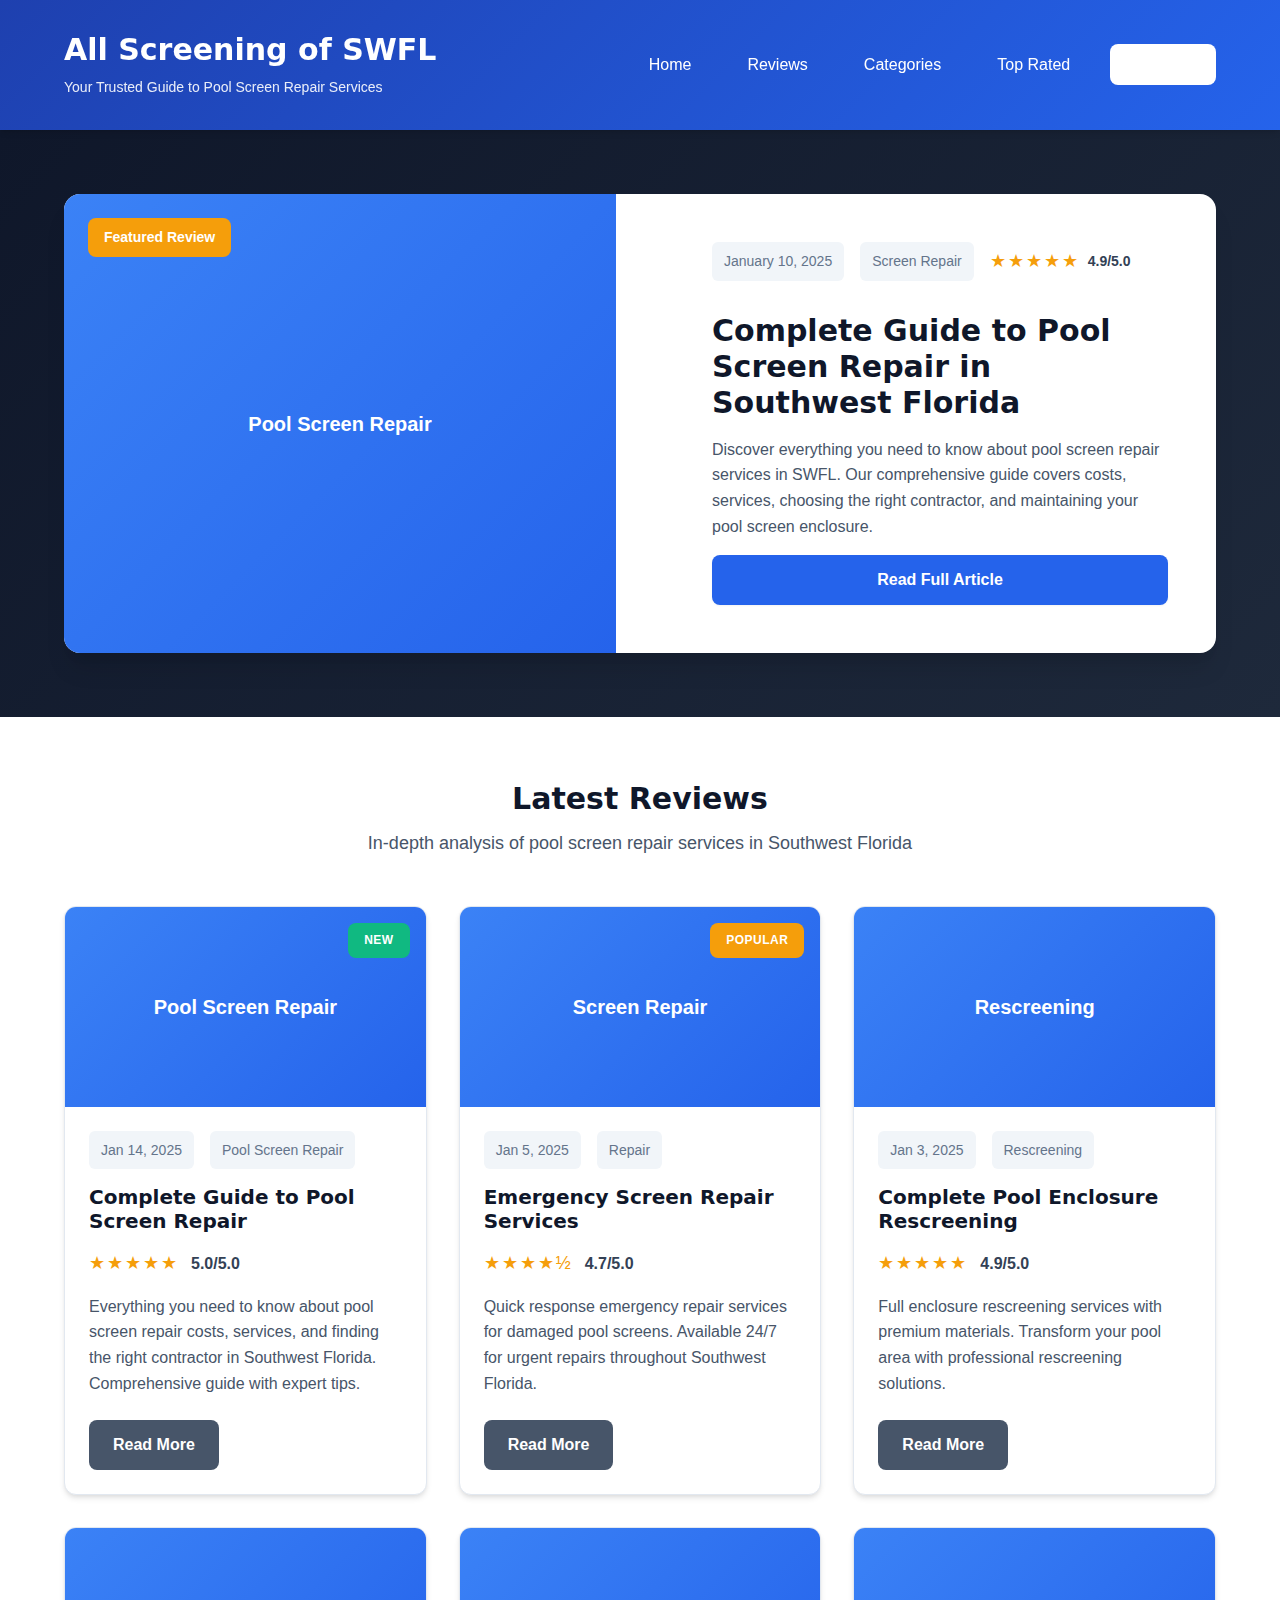
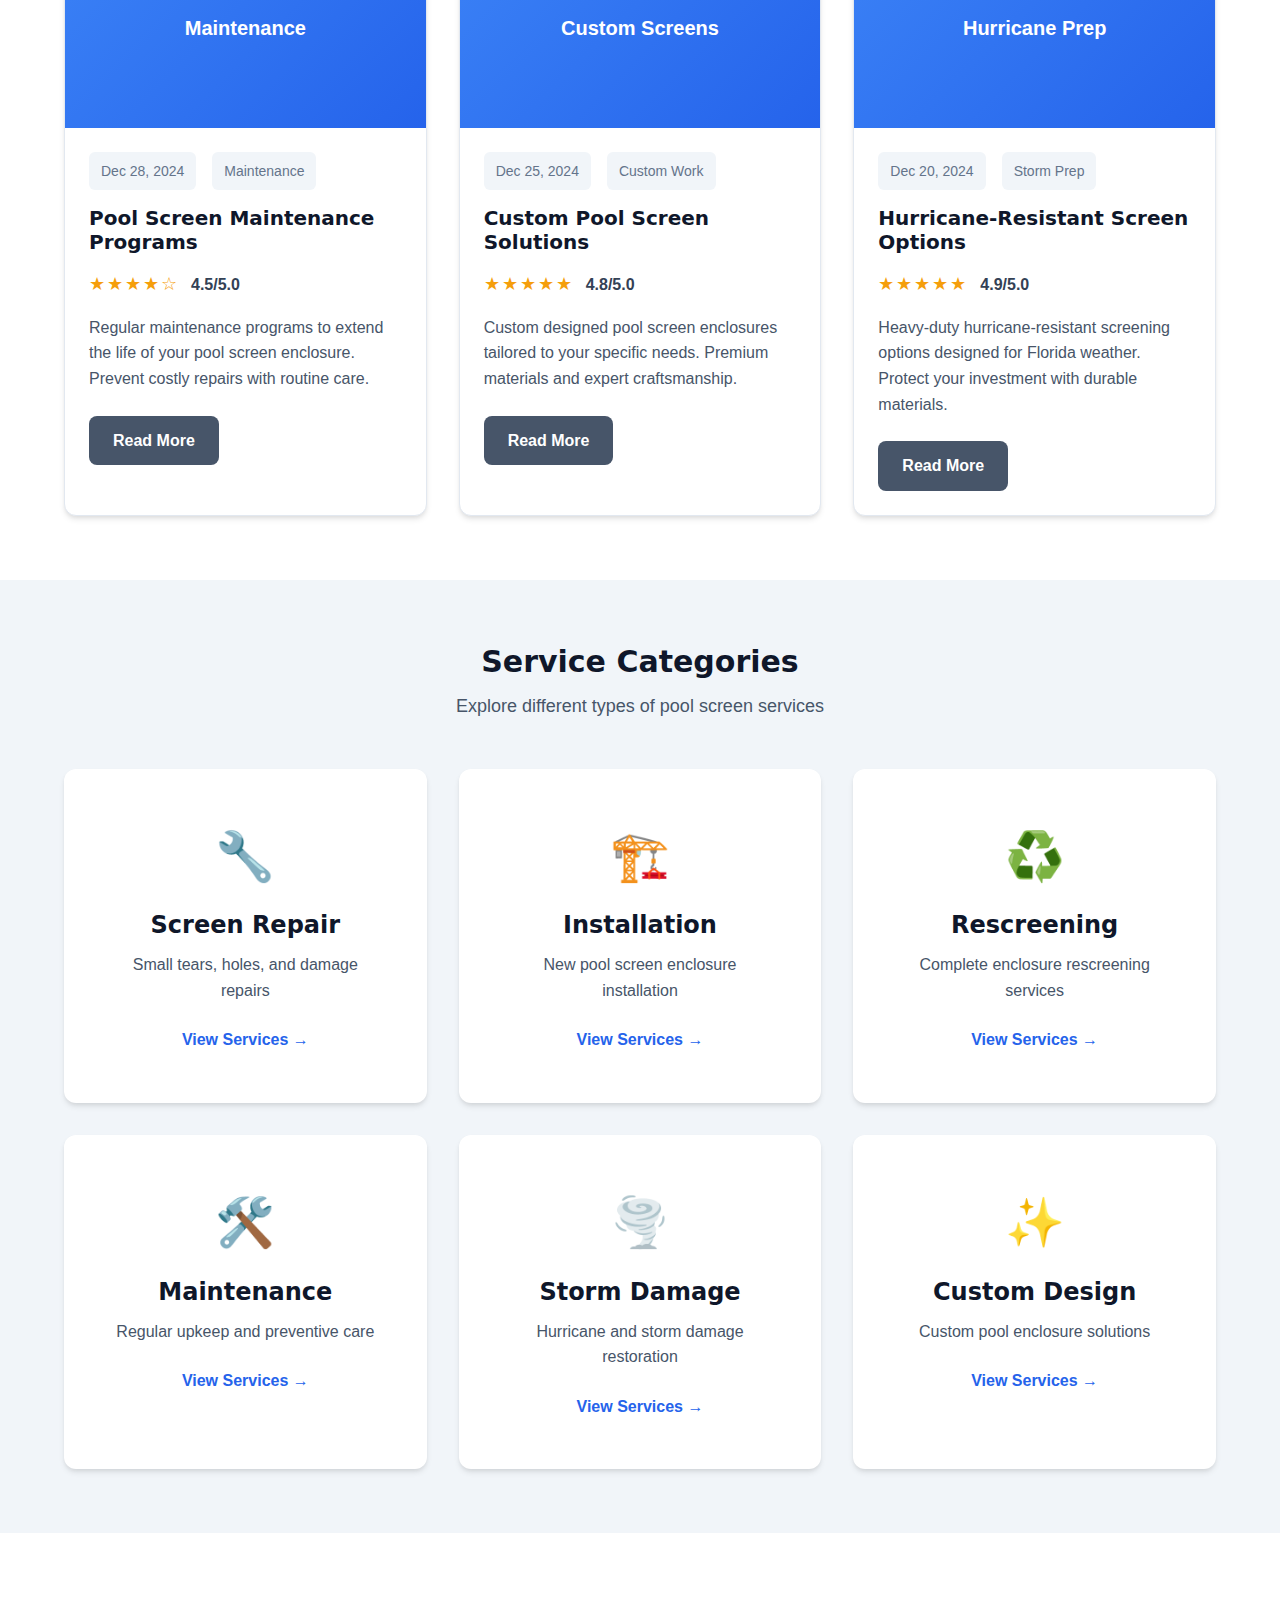
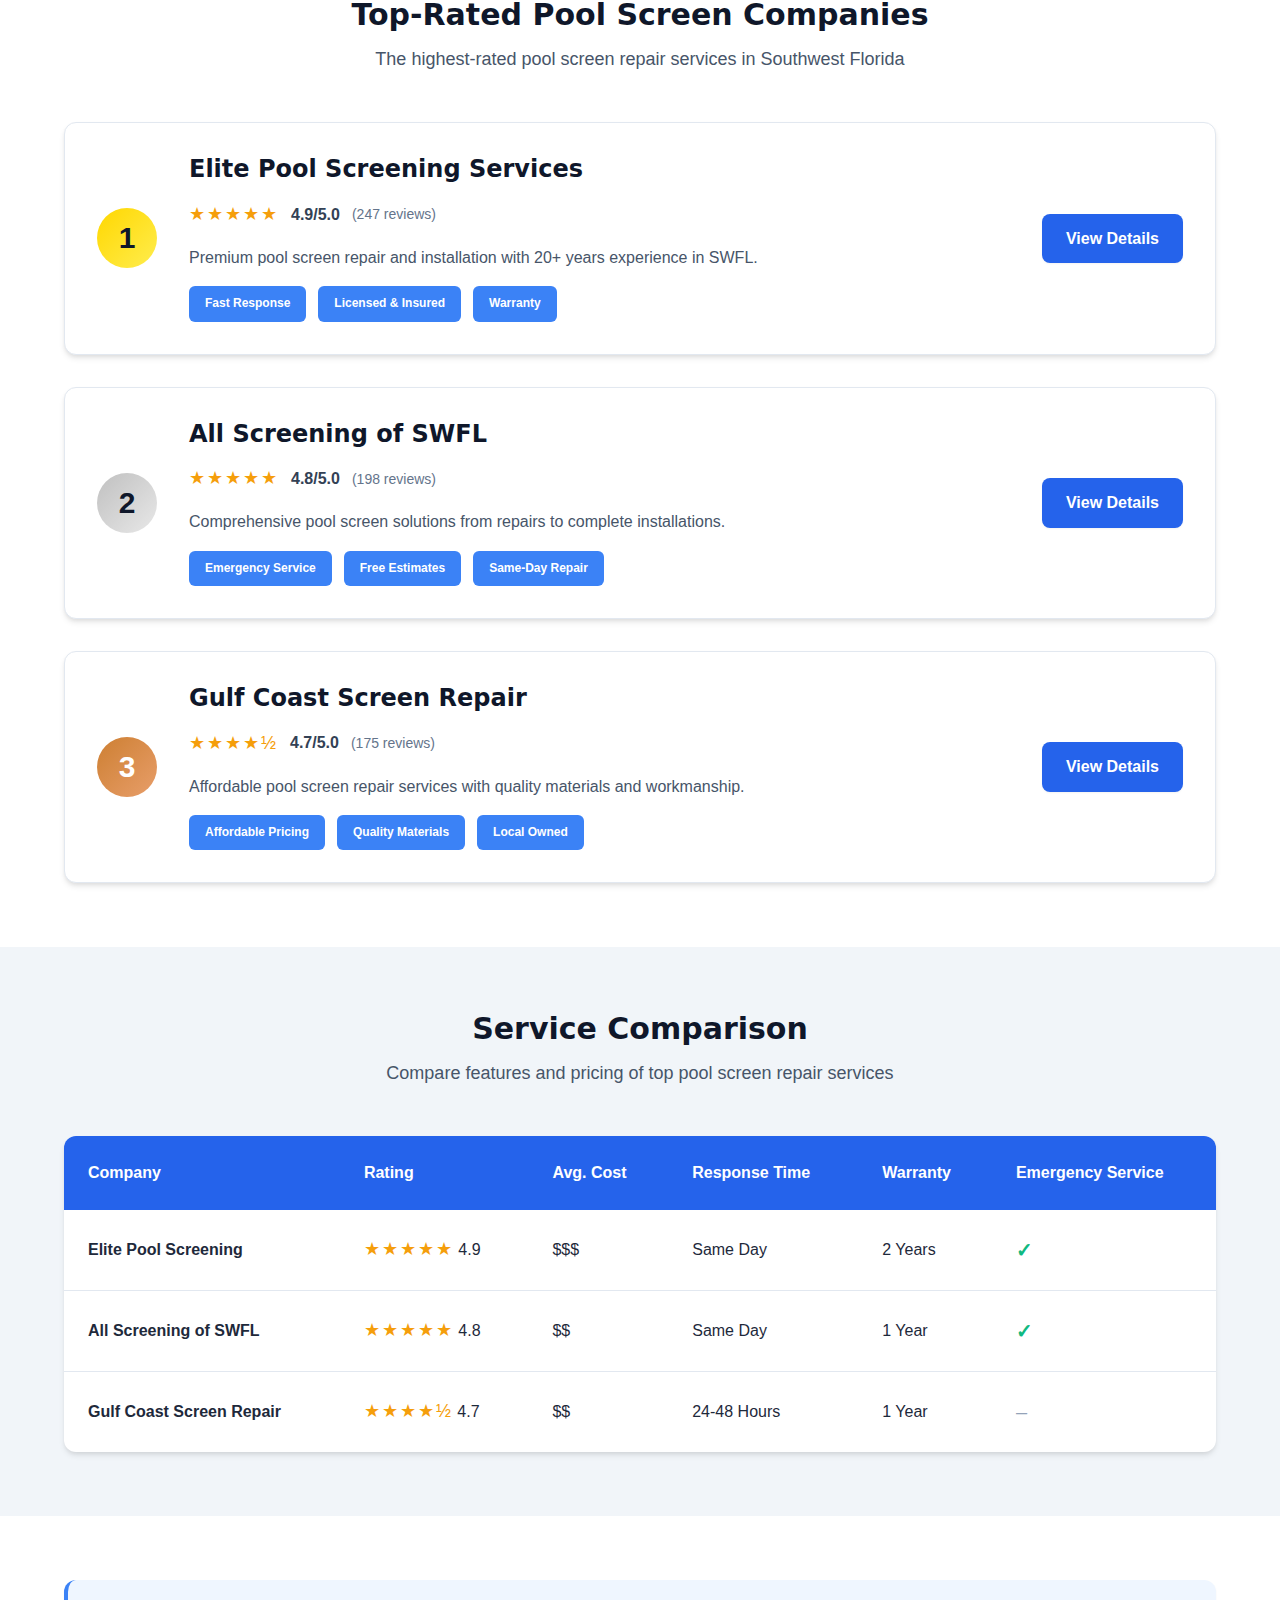
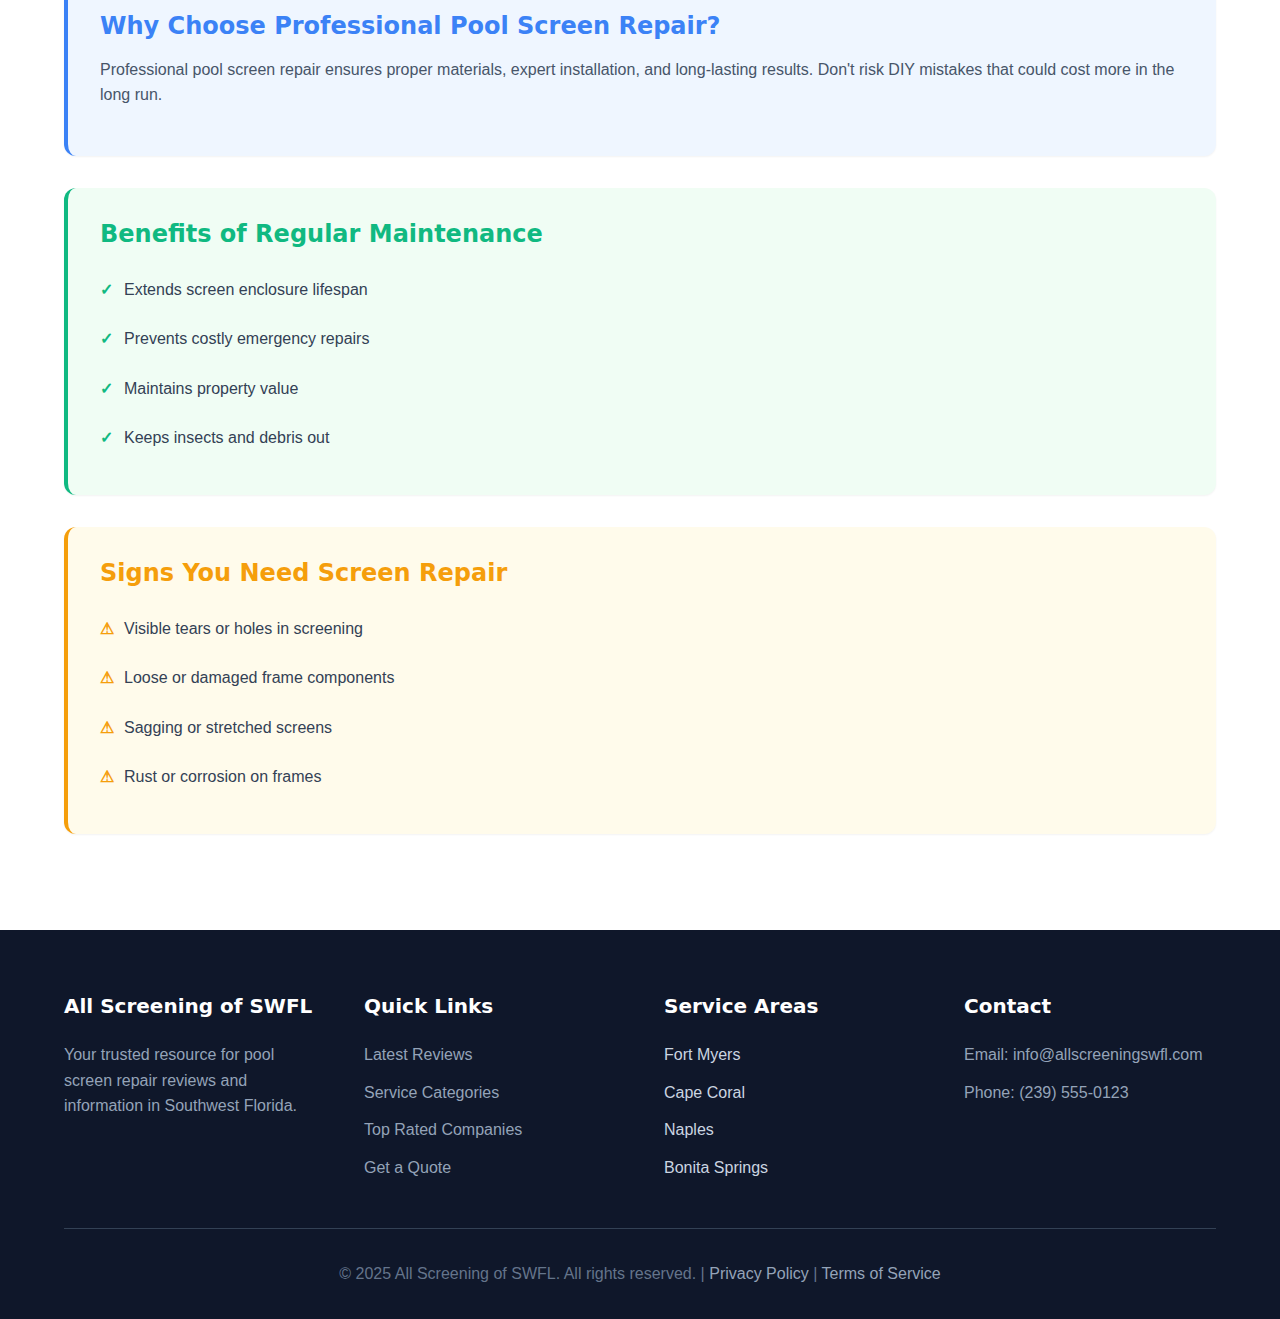
<file: index.html>
<!DOCTYPE html>
<html lang="en">
<head>
    <meta charset="UTF-8">
    <meta name="viewport" content="width=device-width, initial-scale=1.0">
    <meta name="description" content="Professional reviews and ratings of pool screen repair services in Southwest Florida. Find the best pool screen repair companies near you.">
    <title>All Screening of SWFL | Pool Screen Repair Reviews & Ratings</title>
    <link rel="stylesheet" href="styles.css">
</head>
<body>
    <!-- Header -->
    <header class="site-header">
        <div class="container">
            <div class="header-content">
                <div class="logo-section">
                    <h1 class="site-title">All Screening of SWFL</h1>
                    <p class="site-tagline">Your Trusted Guide to Pool Screen Repair Services</p>
                </div>
                <nav class="main-nav">
                    <ul>
                        <li><a href="#home">Home</a></li>
                        <li><a href="#reviews">Reviews</a></li>
                        <li><a href="#categories">Categories</a></li>
                        <li><a href="#top-rated">Top Rated</a></li>
                        <li><a href="#contact" class="nav-cta">Get Quote</a></li>
                    </ul>
                </nav>
            </div>
        </div>
    </header>

    <!-- Featured Article Section -->
    <section class="featured-section">
        <div class="container">
            <div class="featured-article">
                <div class="featured-badge">Featured Review</div>
                <div class="featured-content">
                    <div class="featured-image">
                        <div class="placeholder-image">
                            <span>Pool Screen Repair</span>
                        </div>
                    </div>
                    <div class="featured-text">
                        <div class="meta-tags">
                            <span class="meta-date">January 10, 2025</span>
                            <span class="meta-category">Screen Repair</span>
                            <span class="meta-rating">
                                <span class="stars">★★★★★</span>
                                <span class="rating-value">4.9/5.0</span>
                            </span>
                        </div>
                        <h2>Complete Guide to Pool Screen Repair in Southwest Florida</h2>
                        <p>Discover everything you need to know about pool screen repair services in SWFL. Our comprehensive guide covers costs, services, choosing the right contractor, and maintaining your pool screen enclosure.</p>
                        <a href="pool-screen-repair.html" class="btn btn-primary">Read Full Article</a>
                    </div>
                </div>
            </div>
        </div>
    </section>

    <!-- Latest Reviews Section -->
    <section class="reviews-section" id="reviews">
        <div class="container">
            <div class="section-header">
                <h2>Latest Reviews</h2>
                <p>In-depth analysis of pool screen repair services in Southwest Florida</p>
            </div>

            <div class="reviews-grid">
                <!-- Review Card 1 -->
                <article class="review-card">
                    <div class="card-image">
                        <div class="placeholder-image small">Pool Screen Repair</div>
                        <div class="badge badge-new">New</div>
                    </div>
                    <div class="card-content">
                        <div class="meta-tags">
                            <span class="meta-date">Jan 14, 2025</span>
                            <span class="meta-category">Pool Screen Repair</span>
                        </div>
                        <h3>Complete Guide to Pool Screen Repair</h3>
                        <div class="rating">
                            <span class="stars">★★★★★</span>
                            <span class="rating-text">5.0/5.0</span>
                        </div>
                        <p>Everything you need to know about pool screen repair costs, services, and finding the right contractor in Southwest Florida. Comprehensive guide with expert tips.</p>
                        <a href="pool-screen-repair.html" class="btn btn-secondary">Read More</a>
                    </div>
                </article>

                <!-- Review Card 2 -->
                <article class="review-card">
                    <div class="card-image">
                        <div class="placeholder-image small">Screen Repair</div>
                        <div class="badge badge-popular">Popular</div>
                    </div>
                    <div class="card-content">
                        <div class="meta-tags">
                            <span class="meta-date">Jan 5, 2025</span>
                            <span class="meta-category">Repair</span>
                        </div>
                        <h3>Emergency Screen Repair Services</h3>
                        <div class="rating">
                            <span class="stars">★★★★½</span>
                            <span class="rating-text">4.7/5.0</span>
                        </div>
                        <p>Quick response emergency repair services for damaged pool screens. Available 24/7 for urgent repairs throughout Southwest Florida.</p>
                        <a href="#" class="btn btn-secondary">Read More</a>
                    </div>
                </article>

                <!-- Review Card 3 -->
                <article class="review-card">
                    <div class="card-image">
                        <div class="placeholder-image small">Rescreening</div>
                    </div>
                    <div class="card-content">
                        <div class="meta-tags">
                            <span class="meta-date">Jan 3, 2025</span>
                            <span class="meta-category">Rescreening</span>
                        </div>
                        <h3>Complete Pool Enclosure Rescreening</h3>
                        <div class="rating">
                            <span class="stars">★★★★★</span>
                            <span class="rating-text">4.9/5.0</span>
                        </div>
                        <p>Full enclosure rescreening services with premium materials. Transform your pool area with professional rescreening solutions.</p>
                        <a href="#" class="btn btn-secondary">Read More</a>
                    </div>
                </article>

                <!-- Review Card 4 -->
                <article class="review-card">
                    <div class="card-image">
                        <div class="placeholder-image small">Maintenance</div>
                    </div>
                    <div class="card-content">
                        <div class="meta-tags">
                            <span class="meta-date">Dec 28, 2024</span>
                            <span class="meta-category">Maintenance</span>
                        </div>
                        <h3>Pool Screen Maintenance Programs</h3>
                        <div class="rating">
                            <span class="stars">★★★★☆</span>
                            <span class="rating-text">4.5/5.0</span>
                        </div>
                        <p>Regular maintenance programs to extend the life of your pool screen enclosure. Prevent costly repairs with routine care.</p>
                        <a href="#" class="btn btn-secondary">Read More</a>
                    </div>
                </article>

                <!-- Review Card 5 -->
                <article class="review-card">
                    <div class="card-image">
                        <div class="placeholder-image small">Custom Screens</div>
                    </div>
                    <div class="card-content">
                        <div class="meta-tags">
                            <span class="meta-date">Dec 25, 2024</span>
                            <span class="meta-category">Custom Work</span>
                        </div>
                        <h3>Custom Pool Screen Solutions</h3>
                        <div class="rating">
                            <span class="stars">★★★★★</span>
                            <span class="rating-text">4.8/5.0</span>
                        </div>
                        <p>Custom designed pool screen enclosures tailored to your specific needs. Premium materials and expert craftsmanship.</p>
                        <a href="#" class="btn btn-secondary">Read More</a>
                    </div>
                </article>

                <!-- Review Card 6 -->
                <article class="review-card">
                    <div class="card-image">
                        <div class="placeholder-image small">Hurricane Prep</div>
                    </div>
                    <div class="card-content">
                        <div class="meta-tags">
                            <span class="meta-date">Dec 20, 2024</span>
                            <span class="meta-category">Storm Prep</span>
                        </div>
                        <h3>Hurricane-Resistant Screen Options</h3>
                        <div class="rating">
                            <span class="stars">★★★★★</span>
                            <span class="rating-text">4.9/5.0</span>
                        </div>
                        <p>Heavy-duty hurricane-resistant screening options designed for Florida weather. Protect your investment with durable materials.</p>
                        <a href="#" class="btn btn-secondary">Read More</a>
                    </div>
                </article>
            </div>
        </div>
    </section>

    <!-- Categories Section -->
    <section class="categories-section" id="categories">
        <div class="container">
            <div class="section-header">
                <h2>Service Categories</h2>
                <p>Explore different types of pool screen services</p>
            </div>

            <div class="categories-grid">
                <div class="category-card">
                    <div class="category-icon">🔧</div>
                    <h3>Screen Repair</h3>
                    <p>Small tears, holes, and damage repairs</p>
                    <a href="#" class="category-link">View Services →</a>
                </div>

                <div class="category-card">
                    <div class="category-icon">🏗️</div>
                    <h3>Installation</h3>
                    <p>New pool screen enclosure installation</p>
                    <a href="#" class="category-link">View Services →</a>
                </div>

                <div class="category-card">
                    <div class="category-icon">♻️</div>
                    <h3>Rescreening</h3>
                    <p>Complete enclosure rescreening services</p>
                    <a href="#" class="category-link">View Services →</a>
                </div>

                <div class="category-card">
                    <div class="category-icon">🛠️</div>
                    <h3>Maintenance</h3>
                    <p>Regular upkeep and preventive care</p>
                    <a href="#" class="category-link">View Services →</a>
                </div>

                <div class="category-card">
                    <div class="category-icon">🌪️</div>
                    <h3>Storm Damage</h3>
                    <p>Hurricane and storm damage restoration</p>
                    <a href="#" class="category-link">View Services →</a>
                </div>

                <div class="category-card">
                    <div class="category-icon">✨</div>
                    <h3>Custom Design</h3>
                    <p>Custom pool enclosure solutions</p>
                    <a href="#" class="category-link">View Services →</a>
                </div>
            </div>
        </div>
    </section>

    <!-- Top Rated Section -->
    <section class="top-rated-section" id="top-rated">
        <div class="container">
            <div class="section-header">
                <h2>Top-Rated Pool Screen Companies</h2>
                <p>The highest-rated pool screen repair services in Southwest Florida</p>
            </div>

            <div class="rankings-list">
                <div class="ranking-item">
                    <div class="rank-badge rank-1">1</div>
                    <div class="ranking-content">
                        <h3>Elite Pool Screening Services</h3>
                        <div class="rating">
                            <span class="stars">★★★★★</span>
                            <span class="rating-text">4.9/5.0</span>
                            <span class="review-count">(247 reviews)</span>
                        </div>
                        <p>Premium pool screen repair and installation with 20+ years experience in SWFL.</p>
                        <div class="features">
                            <span class="feature-tag">Fast Response</span>
                            <span class="feature-tag">Licensed & Insured</span>
                            <span class="feature-tag">Warranty</span>
                        </div>
                    </div>
                    <div class="ranking-action">
                        <a href="#" class="btn btn-primary">View Details</a>
                    </div>
                </div>

                <div class="ranking-item">
                    <div class="rank-badge rank-2">2</div>
                    <div class="ranking-content">
                        <h3>All Screening of SWFL</h3>
                        <div class="rating">
                            <span class="stars">★★★★★</span>
                            <span class="rating-text">4.8/5.0</span>
                            <span class="review-count">(198 reviews)</span>
                        </div>
                        <p>Comprehensive pool screen solutions from repairs to complete installations.</p>
                        <div class="features">
                            <span class="feature-tag">Emergency Service</span>
                            <span class="feature-tag">Free Estimates</span>
                            <span class="feature-tag">Same-Day Repair</span>
                        </div>
                    </div>
                    <div class="ranking-action">
                        <a href="#" class="btn btn-primary">View Details</a>
                    </div>
                </div>

                <div class="ranking-item">
                    <div class="rank-badge rank-3">3</div>
                    <div class="ranking-content">
                        <h3>Gulf Coast Screen Repair</h3>
                        <div class="rating">
                            <span class="stars">★★★★½</span>
                            <span class="rating-text">4.7/5.0</span>
                            <span class="review-count">(175 reviews)</span>
                        </div>
                        <p>Affordable pool screen repair services with quality materials and workmanship.</p>
                        <div class="features">
                            <span class="feature-tag">Affordable Pricing</span>
                            <span class="feature-tag">Quality Materials</span>
                            <span class="feature-tag">Local Owned</span>
                        </div>
                    </div>
                    <div class="ranking-action">
                        <a href="#" class="btn btn-primary">View Details</a>
                    </div>
                </div>
            </div>
        </div>
    </section>

    <!-- Comparison Table Section -->
    <section class="comparison-section">
        <div class="container">
            <div class="section-header">
                <h2>Service Comparison</h2>
                <p>Compare features and pricing of top pool screen repair services</p>
            </div>

            <div class="table-responsive">
                <table class="comparison-table">
                    <thead>
                        <tr>
                            <th>Company</th>
                            <th>Rating</th>
                            <th>Avg. Cost</th>
                            <th>Response Time</th>
                            <th>Warranty</th>
                            <th>Emergency Service</th>
                        </tr>
                    </thead>
                    <tbody>
                        <tr>
                            <td><strong>Elite Pool Screening</strong></td>
                            <td><span class="stars">★★★★★</span> 4.9</td>
                            <td>$$$</td>
                            <td>Same Day</td>
                            <td>2 Years</td>
                            <td><span class="badge-yes">✓</span></td>
                        </tr>
                        <tr>
                            <td><strong>All Screening of SWFL</strong></td>
                            <td><span class="stars">★★★★★</span> 4.8</td>
                            <td>$$</td>
                            <td>Same Day</td>
                            <td>1 Year</td>
                            <td><span class="badge-yes">✓</span></td>
                        </tr>
                        <tr>
                            <td><strong>Gulf Coast Screen Repair</strong></td>
                            <td><span class="stars">★★★★½</span> 4.7</td>
                            <td>$$</td>
                            <td>24-48 Hours</td>
                            <td>1 Year</td>
                            <td><span class="badge-no">–</span></td>
                        </tr>
                    </tbody>
                </table>
            </div>
        </div>
    </section>

    <!-- Info Box Section -->
    <section class="info-section">
        <div class="container">
            <div class="info-box info">
                <h3>Why Choose Professional Pool Screen Repair?</h3>
                <p>Professional pool screen repair ensures proper materials, expert installation, and long-lasting results. Don't risk DIY mistakes that could cost more in the long run.</p>
            </div>

            <div class="info-box success">
                <h3>Benefits of Regular Maintenance</h3>
                <ul>
                    <li>Extends screen enclosure lifespan</li>
                    <li>Prevents costly emergency repairs</li>
                    <li>Maintains property value</li>
                    <li>Keeps insects and debris out</li>
                </ul>
            </div>

            <div class="info-box warning">
                <h3>Signs You Need Screen Repair</h3>
                <ul>
                    <li>Visible tears or holes in screening</li>
                    <li>Loose or damaged frame components</li>
                    <li>Sagging or stretched screens</li>
                    <li>Rust or corrosion on frames</li>
                </ul>
            </div>
        </div>
    </section>

    <!-- Footer -->
    <footer class="site-footer">
        <div class="container">
            <div class="footer-content">
                <div class="footer-section">
                    <h4>All Screening of SWFL</h4>
                    <p>Your trusted resource for pool screen repair reviews and information in Southwest Florida.</p>
                </div>

                <div class="footer-section">
                    <h4>Quick Links</h4>
                    <ul>
                        <li><a href="#reviews">Latest Reviews</a></li>
                        <li><a href="#categories">Service Categories</a></li>
                        <li><a href="#top-rated">Top Rated Companies</a></li>
                        <li><a href="#contact">Get a Quote</a></li>
                    </ul>
                </div>

                <div class="footer-section">
                    <h4>Service Areas</h4>
                    <ul>
                        <li>Fort Myers</li>
                        <li>Cape Coral</li>
                        <li>Naples</li>
                        <li>Bonita Springs</li>
                    </ul>
                </div>

                <div class="footer-section">
                    <h4>Contact</h4>
                    <p>Email: info@allscreeningswfl.com</p>
                    <p>Phone: (239) 555-0123</p>
                </div>
            </div>

            <div class="footer-bottom">
                <p>&copy; 2025 All Screening of SWFL. All rights reserved. | <a href="#">Privacy Policy</a> | <a href="#">Terms of Service</a></p>
            </div>
        </div>
    </footer>
</body>
</html>
</file>
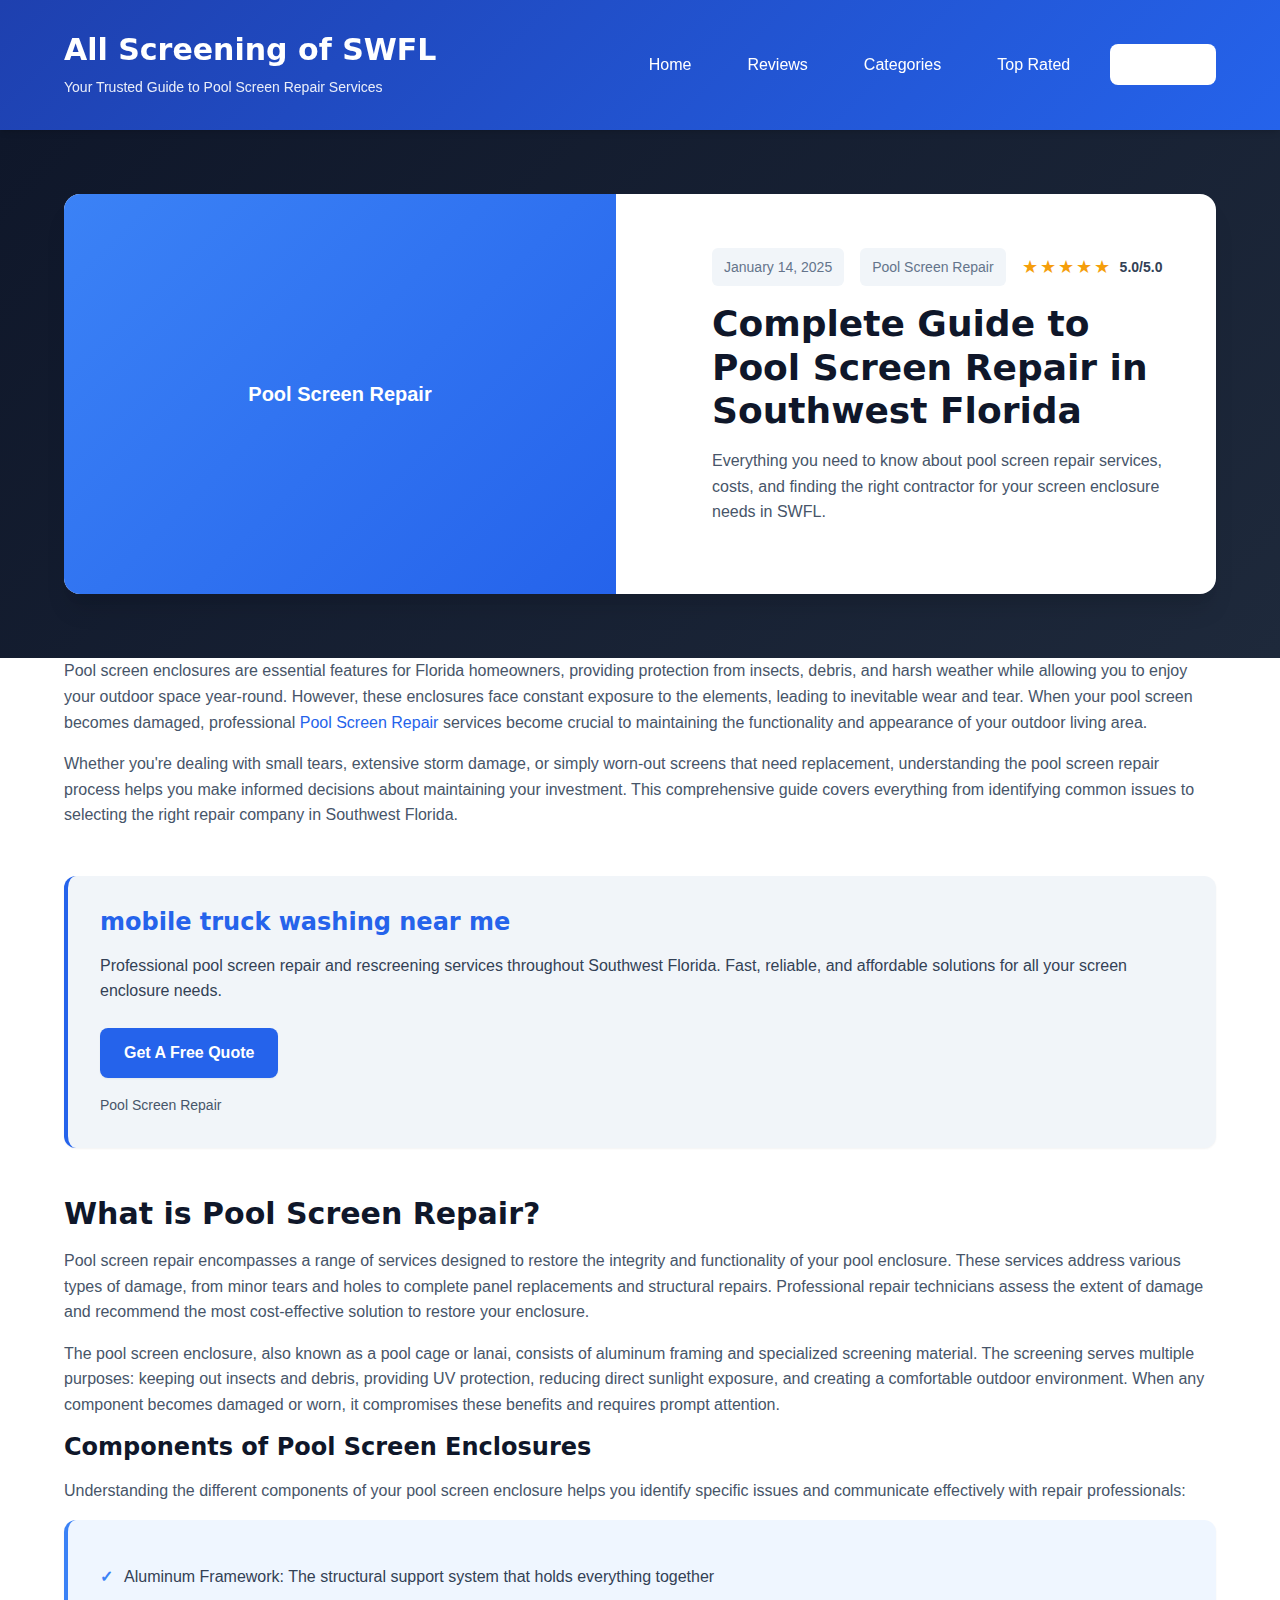
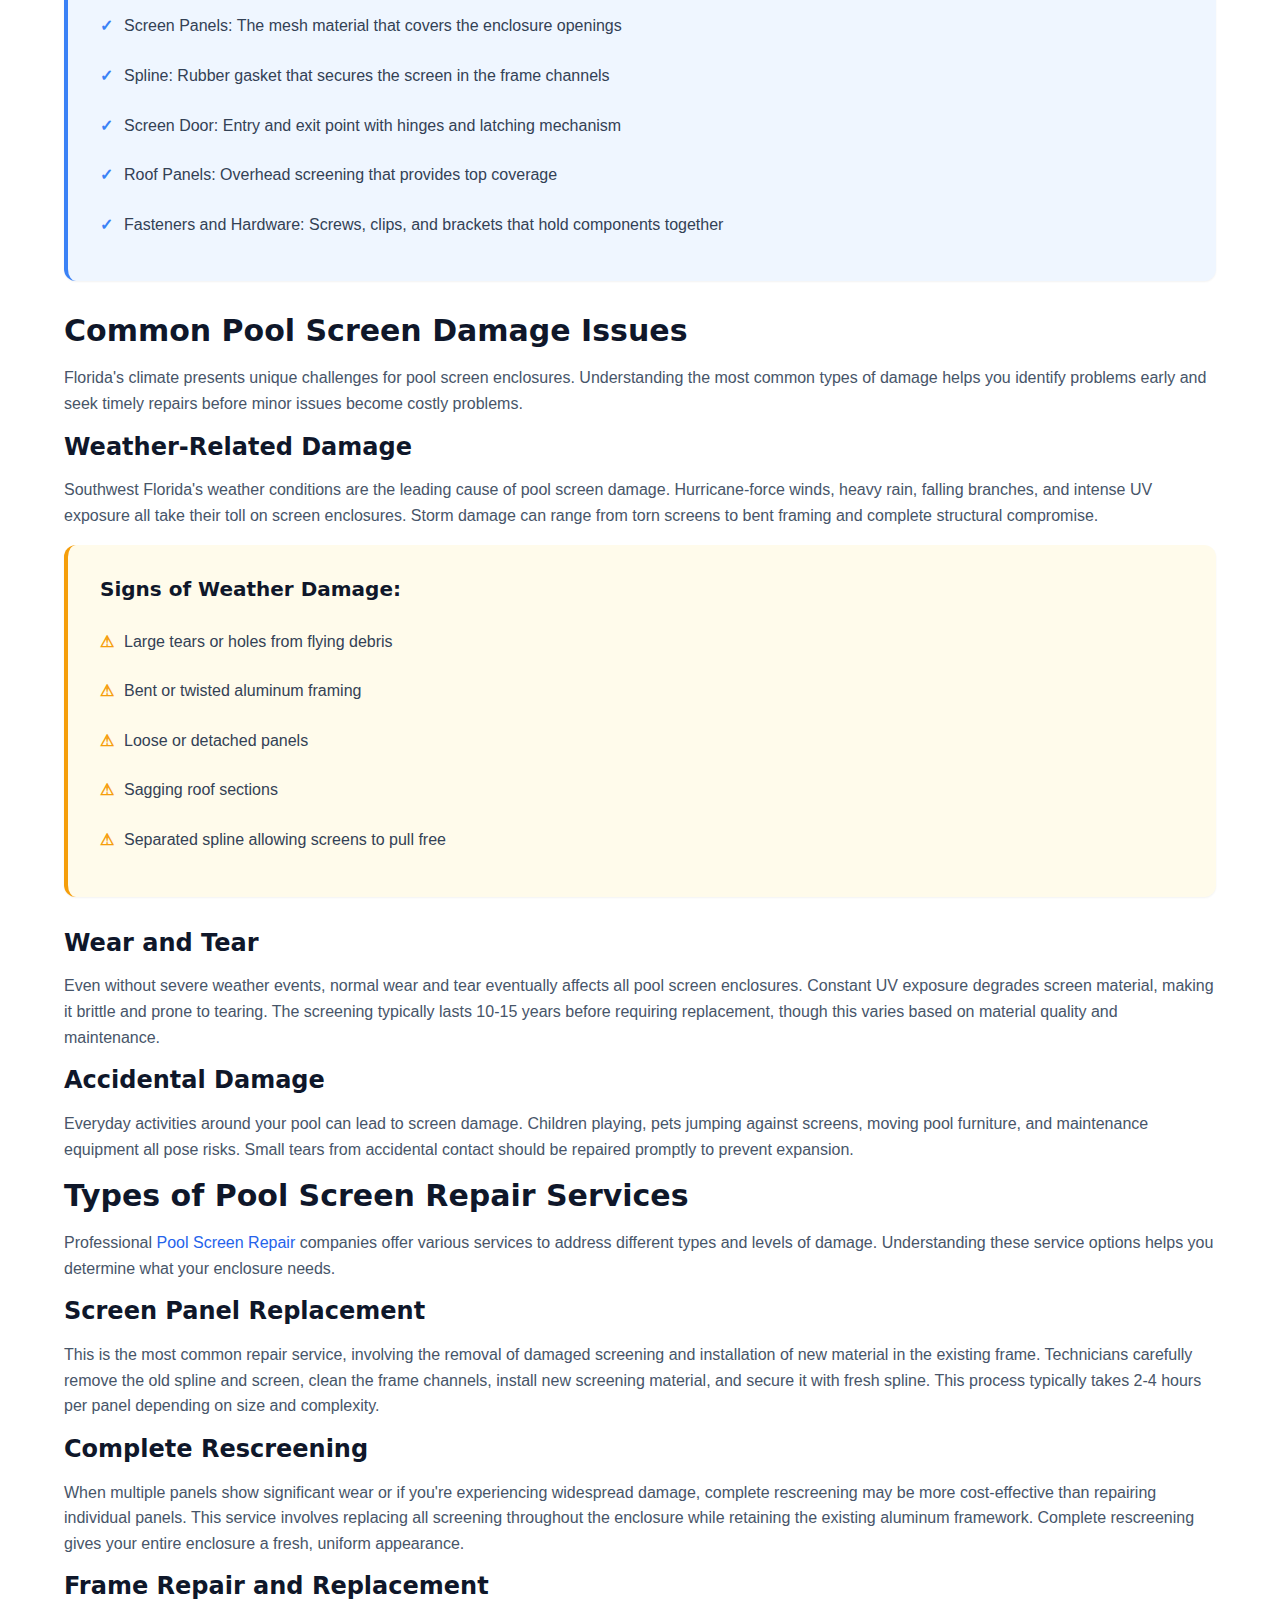
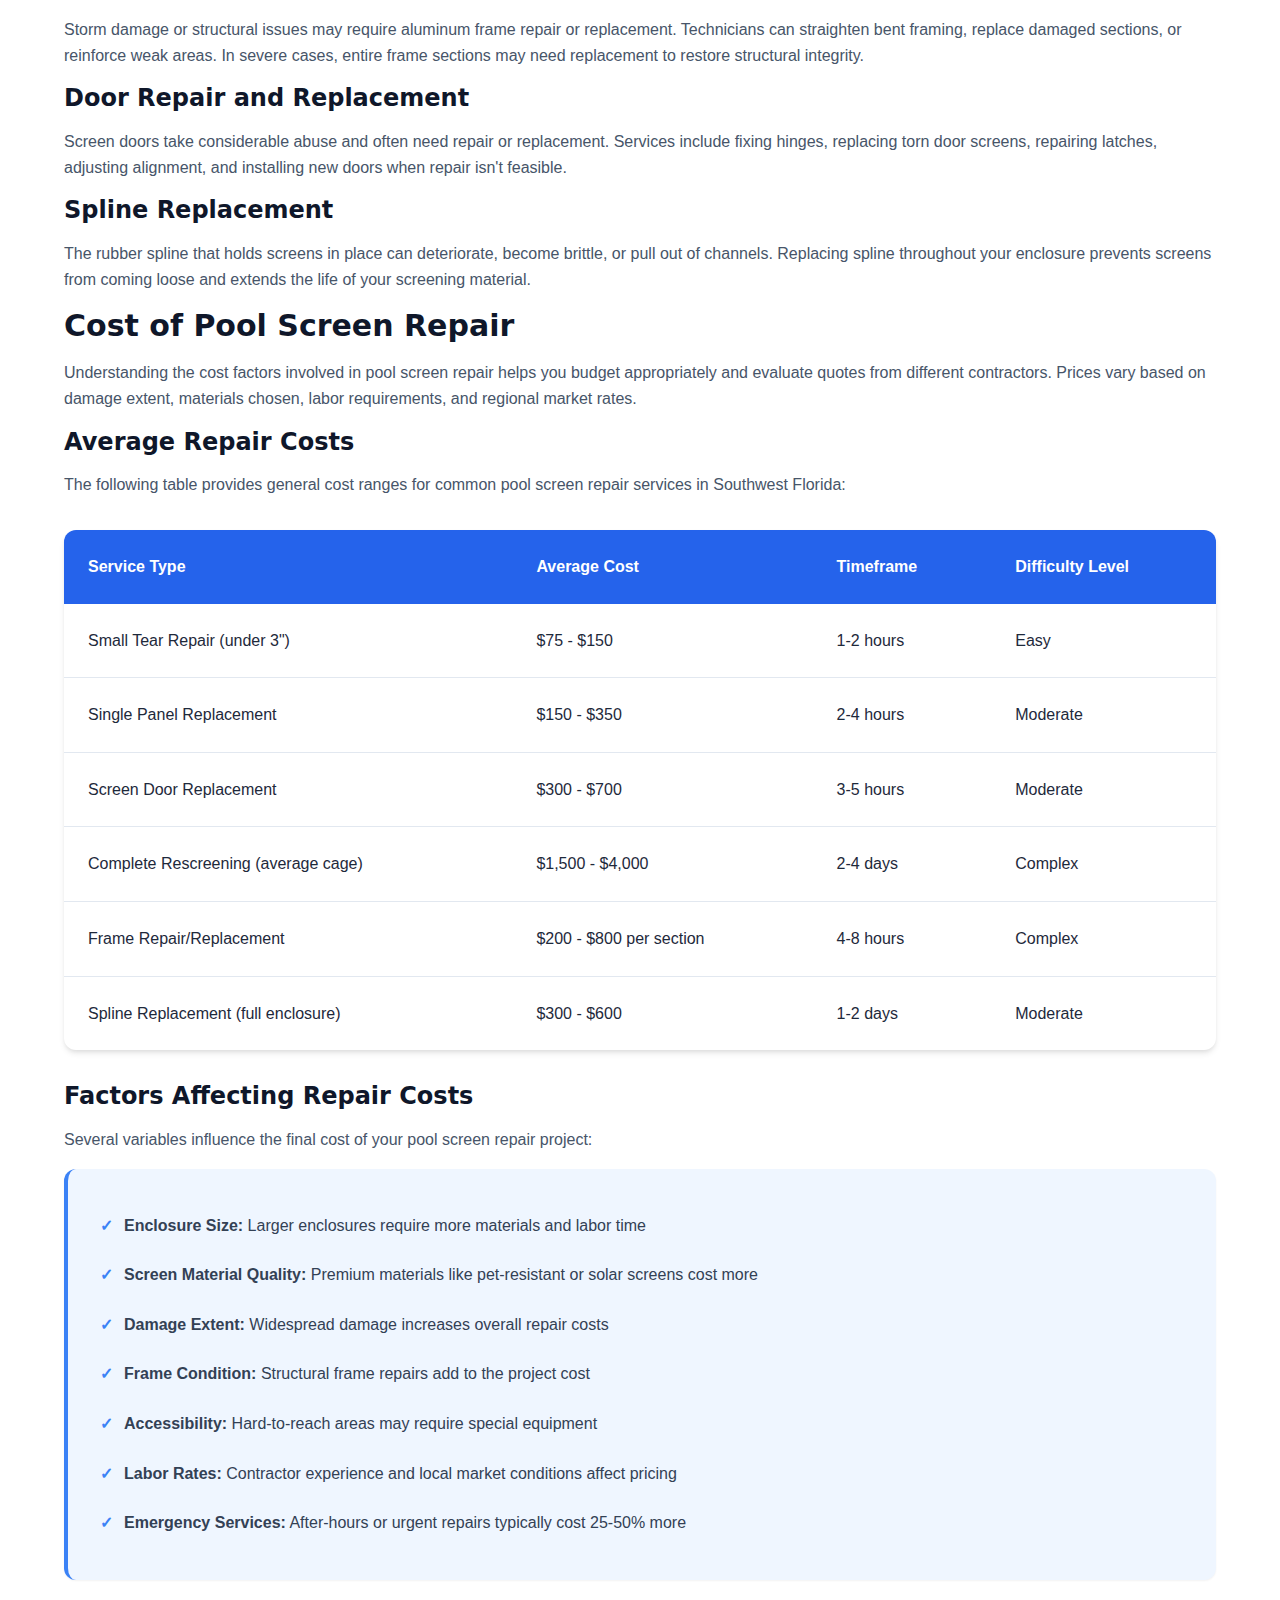
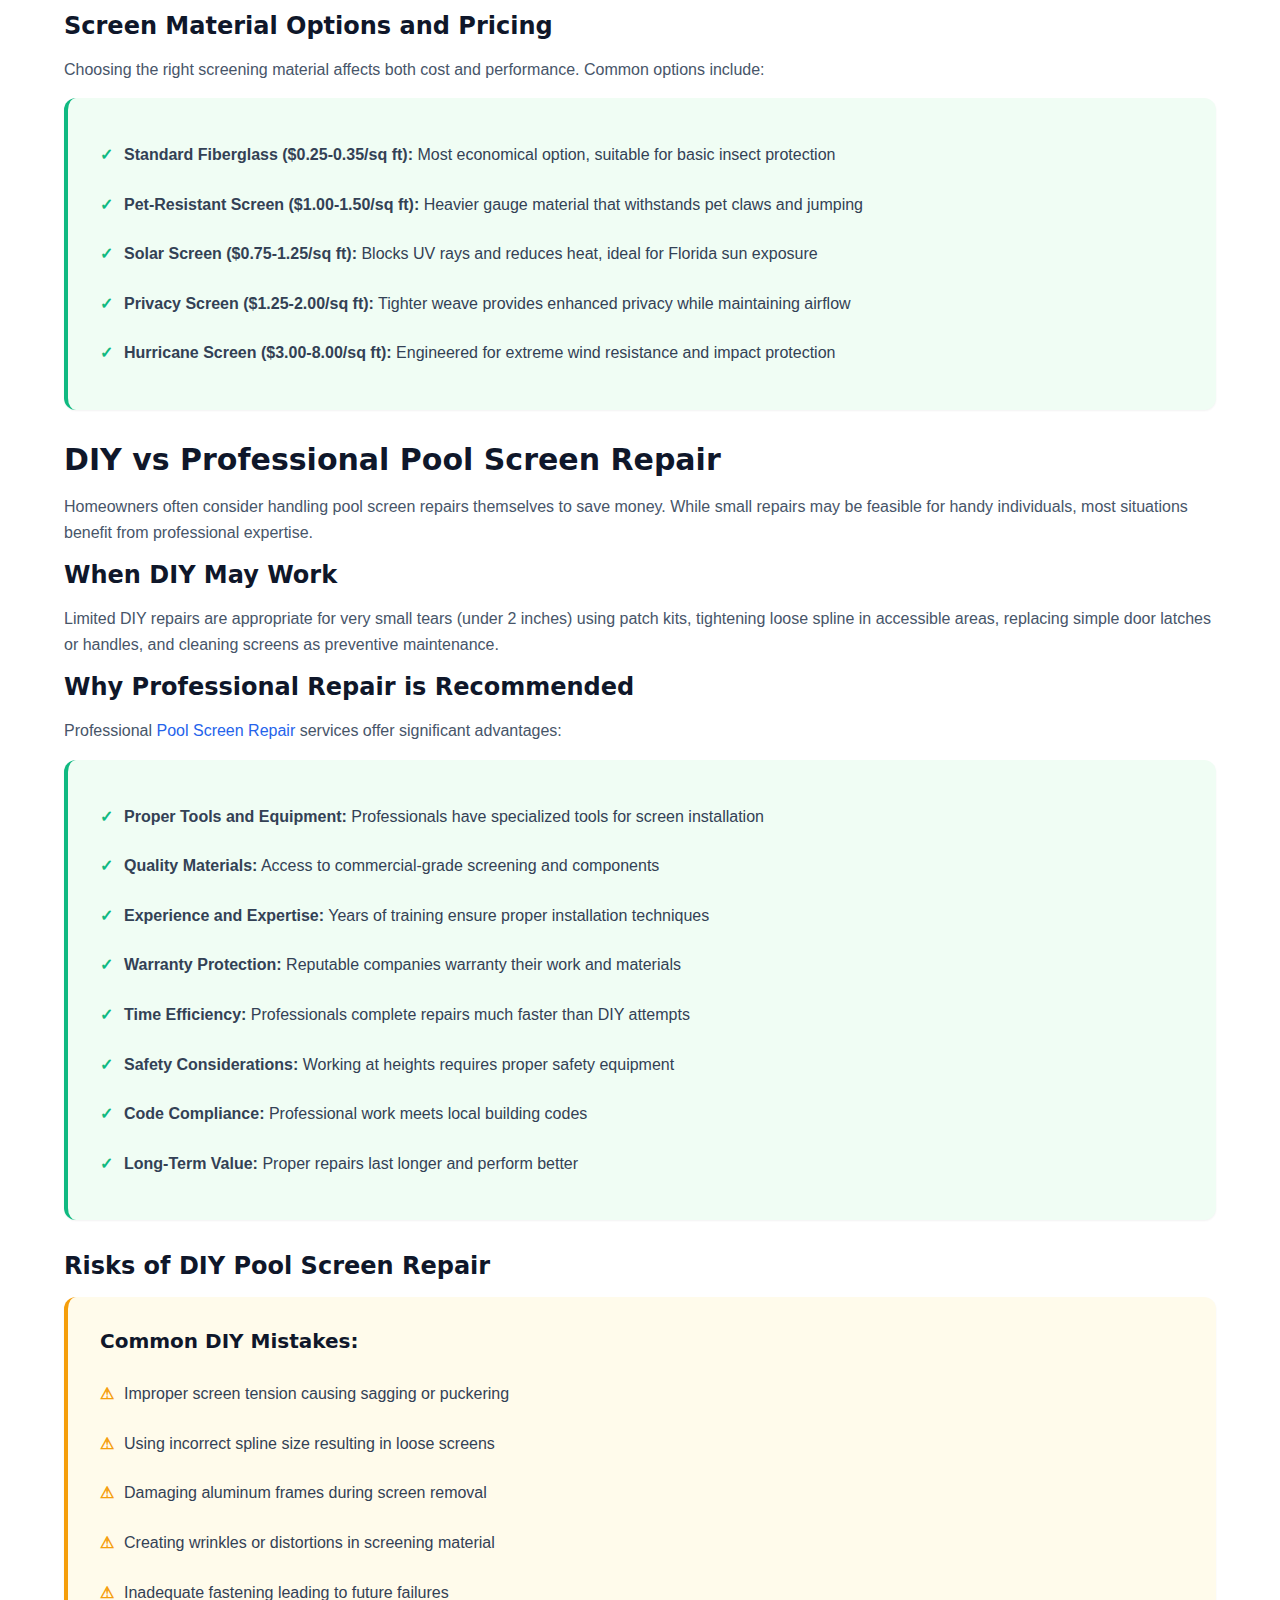
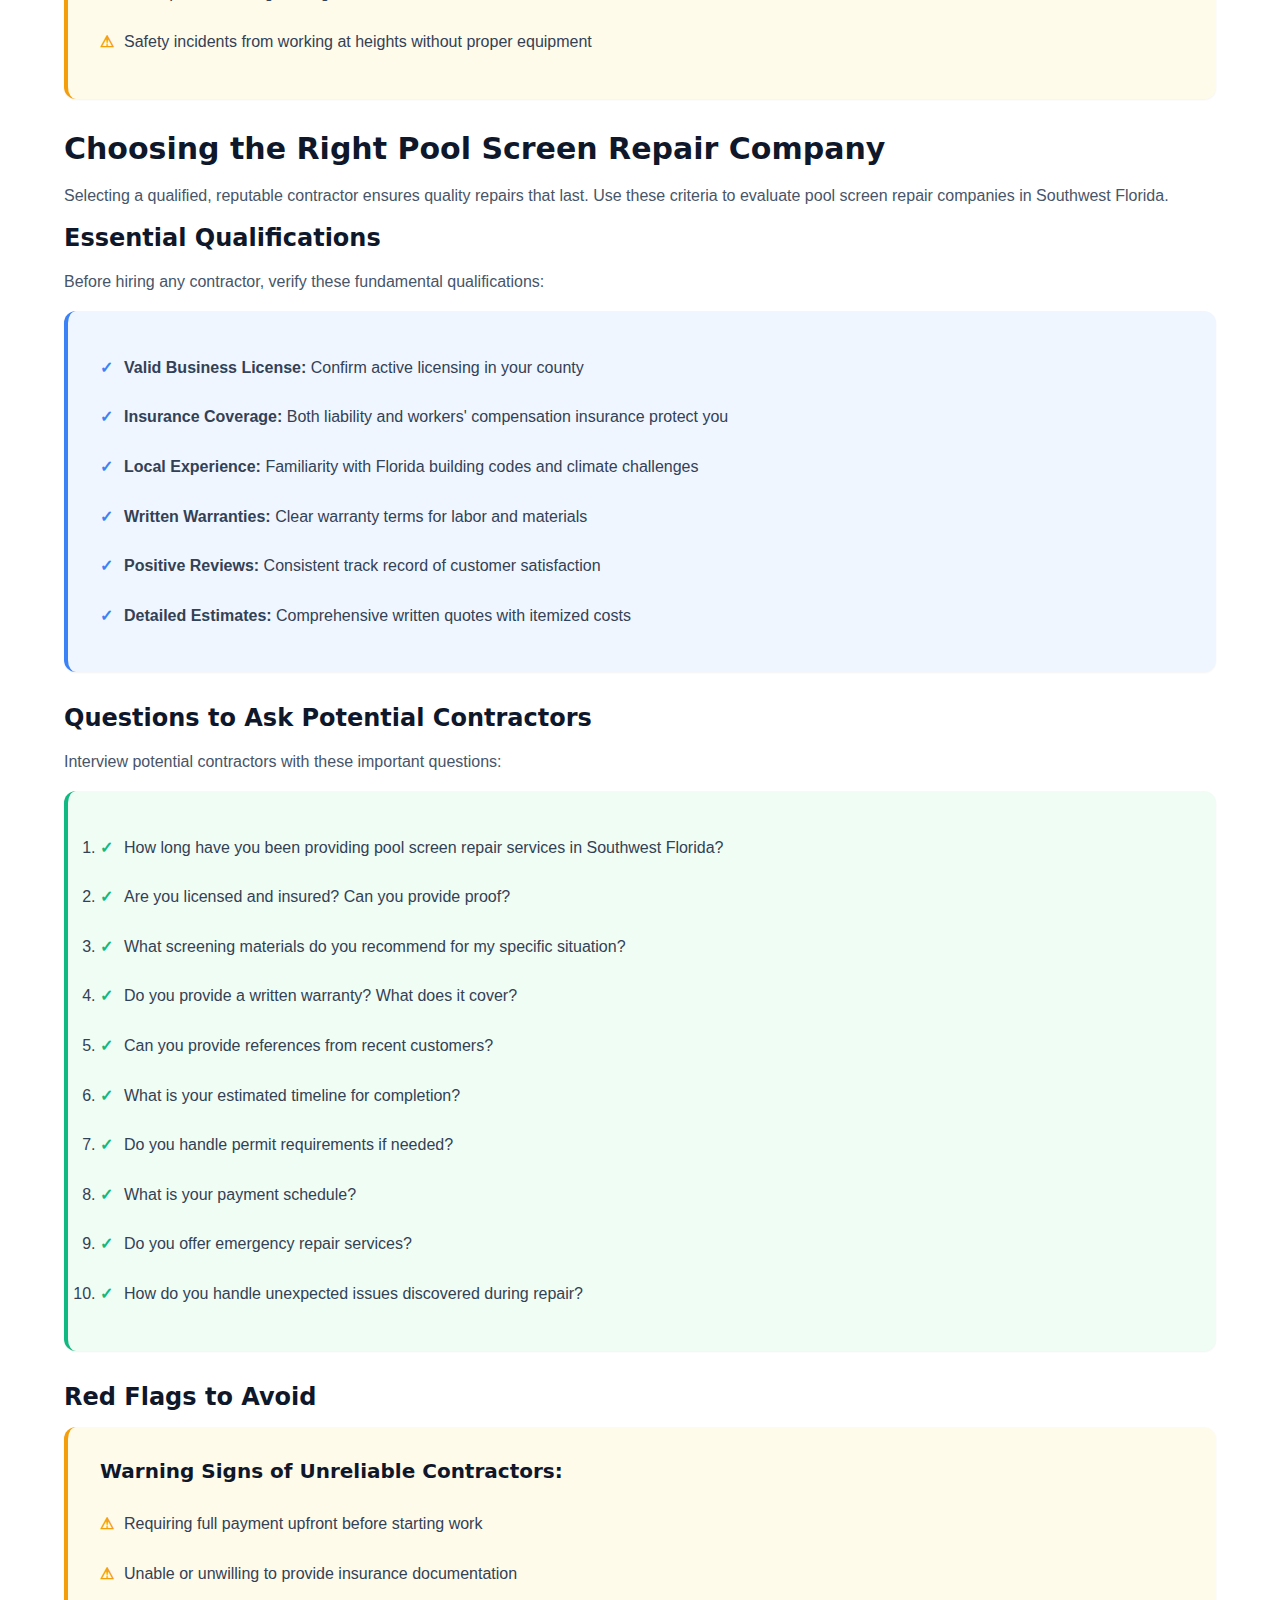
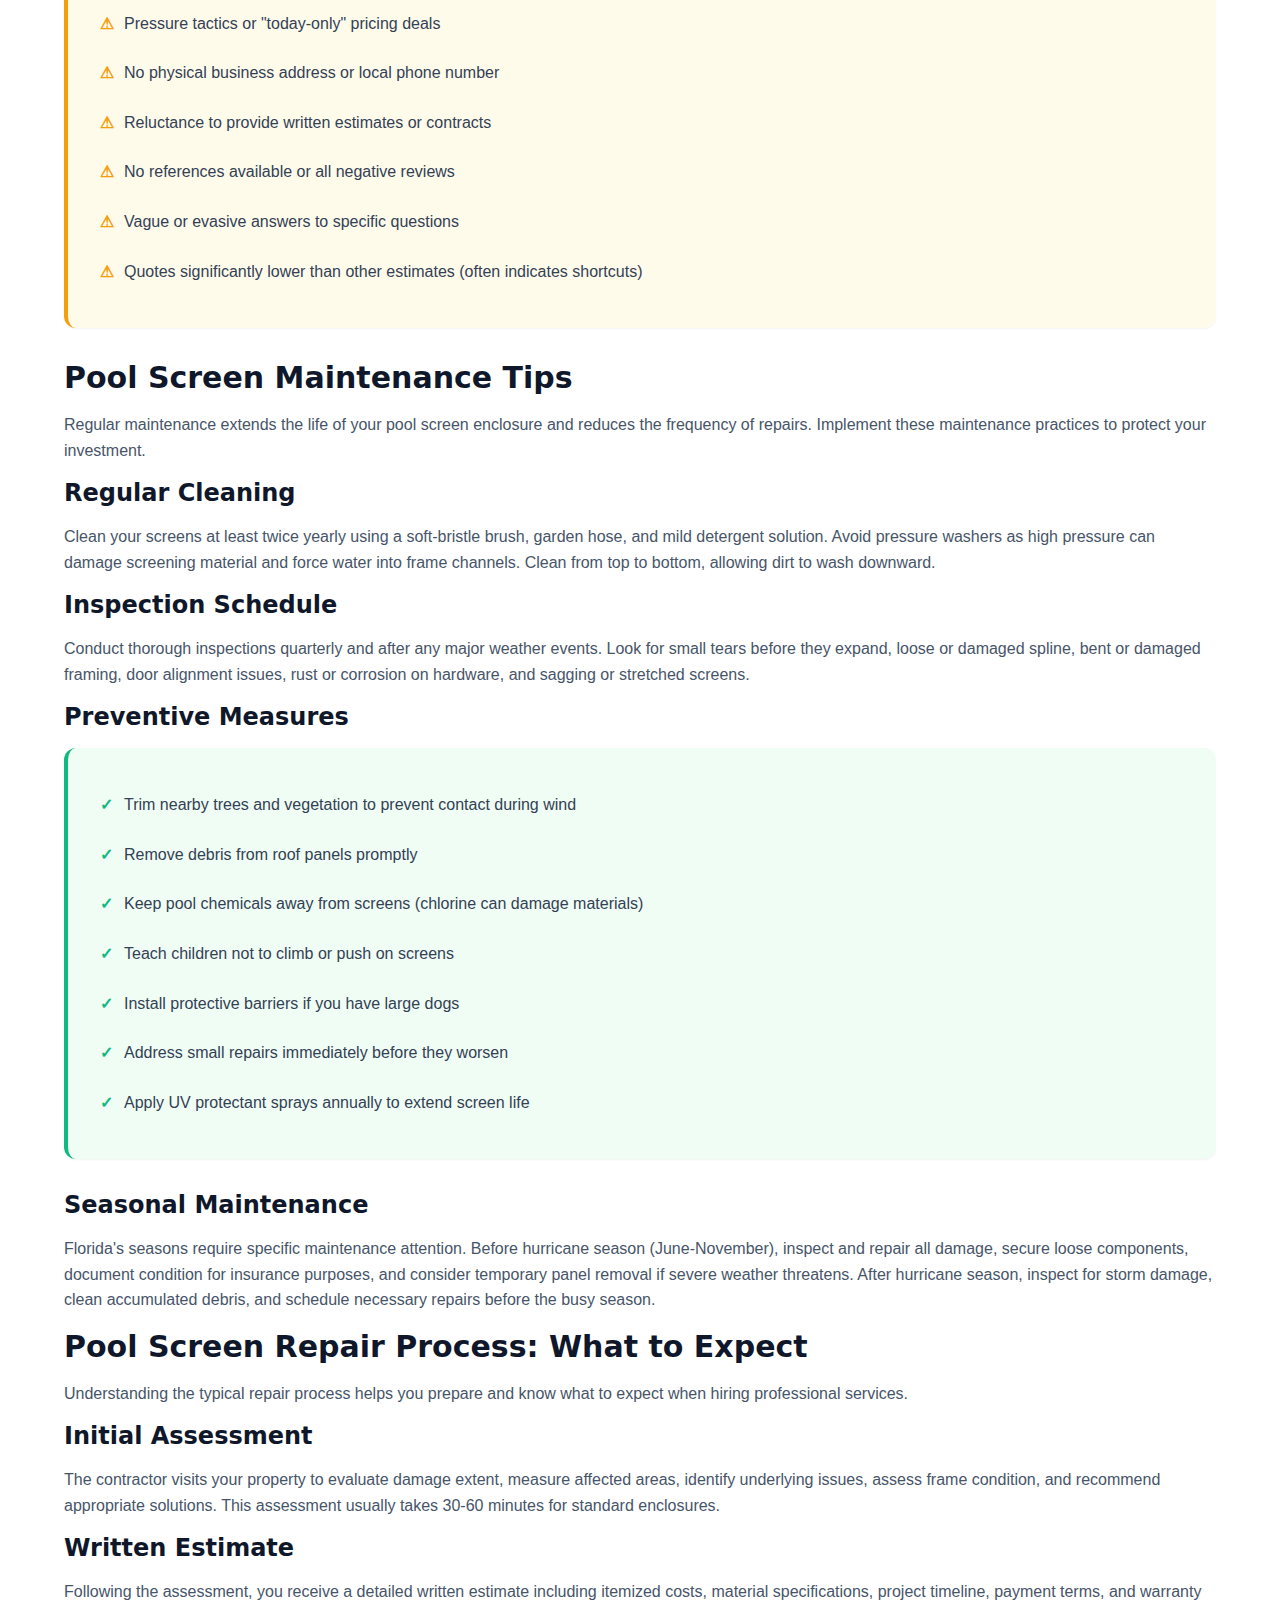
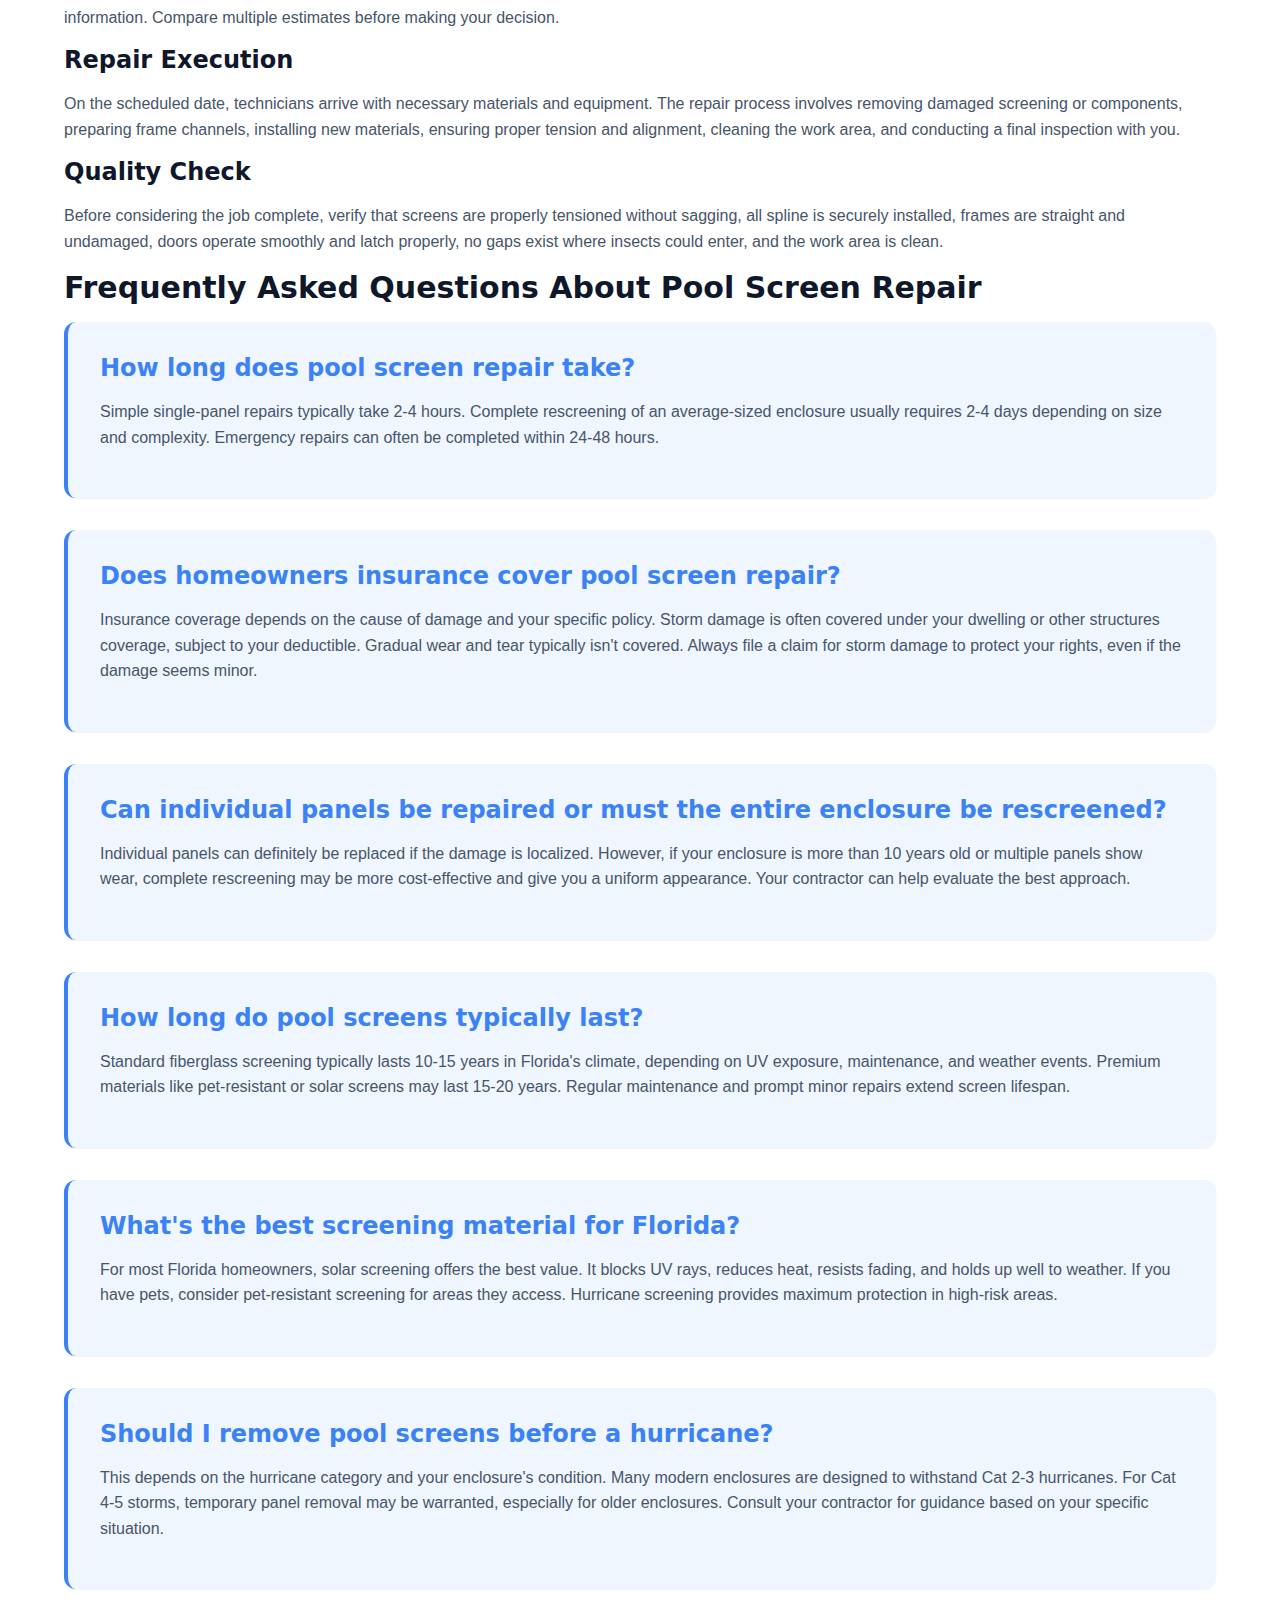
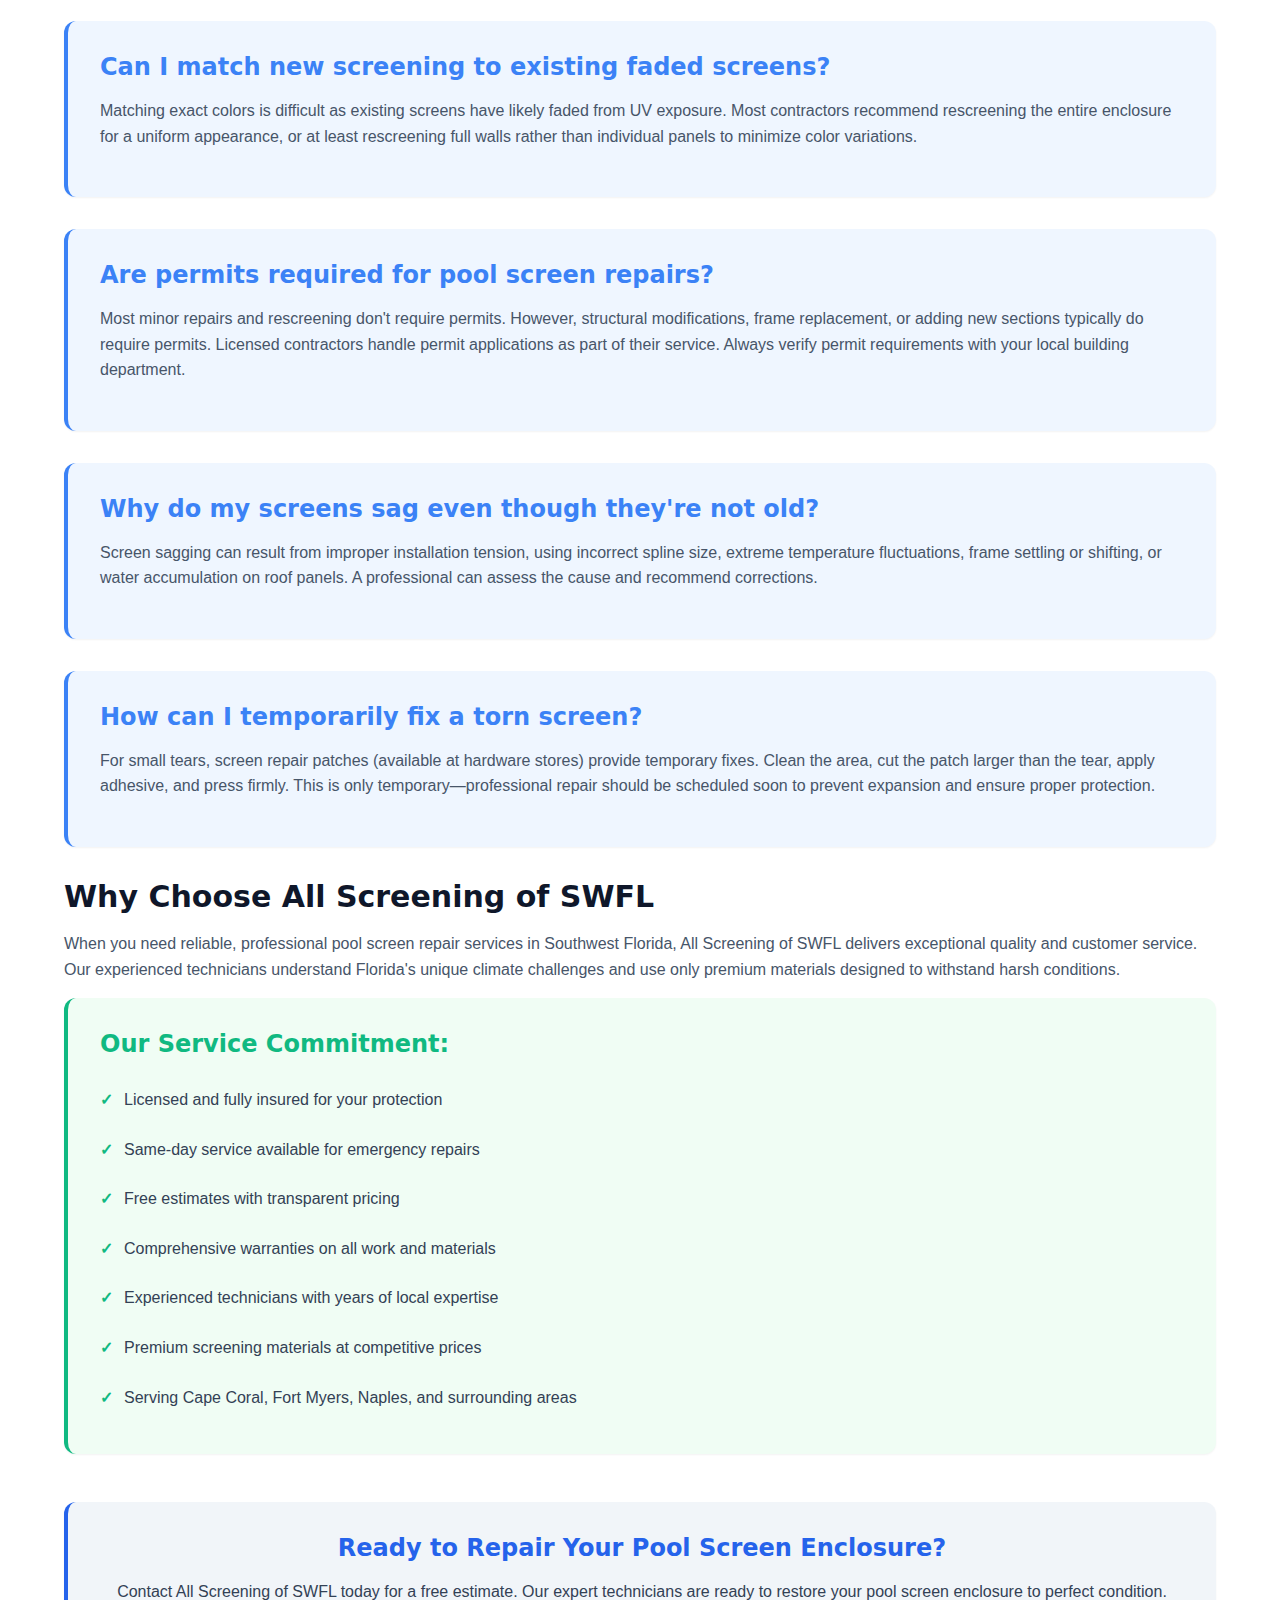
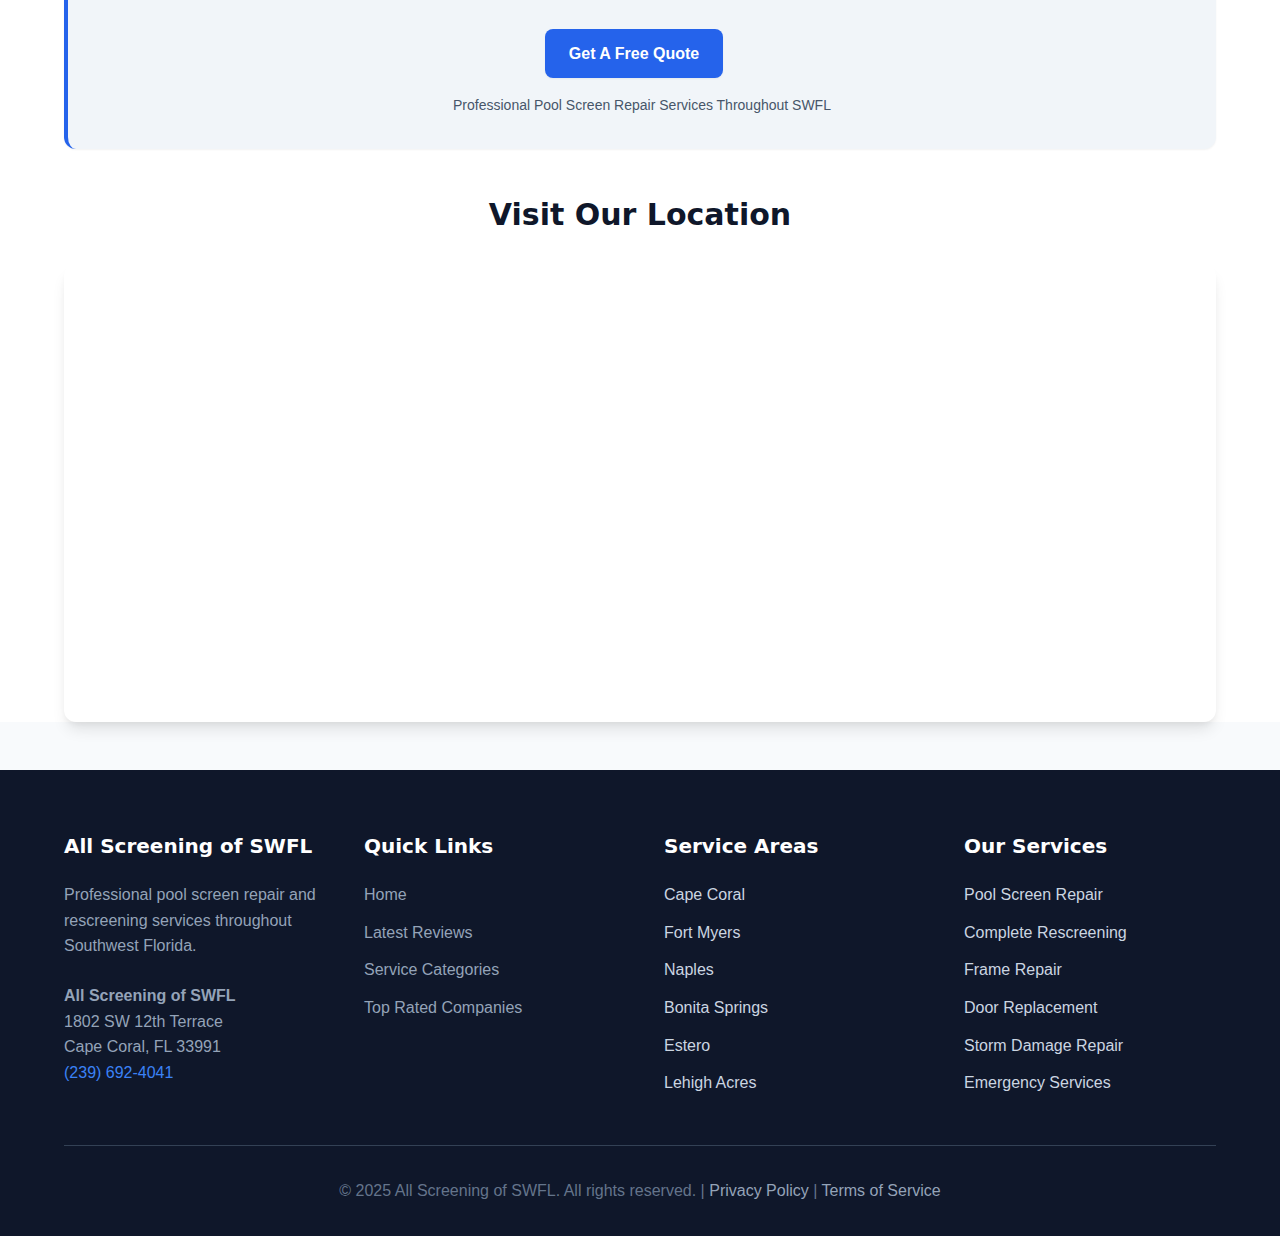
<file: pool-screen-repair.html>
<!DOCTYPE html>
<html lang="en">
<head>
    <meta charset="UTF-8">
    <meta name="viewport" content="width=device-width, initial-scale=1.0">
    <meta name="description" content="Complete guide to pool screen repair in Southwest Florida. Learn about costs, services, and finding the best pool screen repair companies in Cape Coral, Fort Myers, and Naples.">
    <title>Pool Screen Repair Southwest Florida | All Screening of SWFL</title>
    <link rel="stylesheet" href="styles.css">
</head>
<body>
    <!-- Header -->
    <header class="site-header">
        <div class="container">
            <div class="header-content">
                <div class="logo-section">
                    <h1 class="site-title">All Screening of SWFL</h1>
                    <p class="site-tagline">Your Trusted Guide to Pool Screen Repair Services</p>
                </div>
                <nav class="main-nav">
                    <ul>
                        <li><a href="index.html">Home</a></li>
                        <li><a href="index.html#reviews">Reviews</a></li>
                        <li><a href="index.html#categories">Categories</a></li>
                        <li><a href="index.html#top-rated">Top Rated</a></li>
                        <li><a href="#contact" class="nav-cta">Get Quote</a></li>
                    </ul>
                </nav>
            </div>
        </div>
    </header>

    <!-- Article Hero Section -->
    <section class="featured-section">
        <div class="container">
            <div class="featured-article">
                <div class="featured-content">
                    <div class="featured-image">
                        <div class="placeholder-image">
                            <span>Pool Screen Repair</span>
                        </div>
                    </div>
                    <div class="featured-text">
                        <div class="meta-tags">
                            <span class="meta-date">January 14, 2025</span>
                            <span class="meta-category">Pool Screen Repair</span>
                            <span class="meta-rating">
                                <span class="stars">★★★★★</span>
                                <span class="rating-value">5.0/5.0</span>
                            </span>
                        </div>
                        <h1>Complete Guide to Pool Screen Repair in Southwest Florida</h1>
                        <p>Everything you need to know about pool screen repair services, costs, and finding the right contractor for your screen enclosure needs in SWFL.</p>
                    </div>
                </div>
            </div>
        </div>
    </section>

    <!-- Article Content -->
    <article class="reviews-section">
        <div class="container">
            <!-- Introduction -->
            <div class="article-content">
                <p>Pool screen enclosures are essential features for Florida homeowners, providing protection from insects, debris, and harsh weather while allowing you to enjoy your outdoor space year-round. However, these enclosures face constant exposure to the elements, leading to inevitable wear and tear. When your pool screen becomes damaged, professional <a href="https://allscreeningofswfl.com/">Pool Screen Repair</a> services become crucial to maintaining the functionality and appearance of your outdoor living area.</p>

                <p>Whether you're dealing with small tears, extensive storm damage, or simply worn-out screens that need replacement, understanding the pool screen repair process helps you make informed decisions about maintaining your investment. This comprehensive guide covers everything from identifying common issues to selecting the right repair company in Southwest Florida.</p>
            </div>

            <!-- Above-Fold CTA Section -->
            <div class="info-box success" style="background-color: var(--gray-100); border-left-color: var(--primary-color); margin: var(--spacing-2xl) 0;">
                <h3 style="color: var(--primary-color);">mobile truck washing near me</h3>
                <p style="color: var(--gray-700); margin-bottom: var(--spacing-lg);">Professional pool screen repair and rescreening services throughout Southwest Florida. Fast, reliable, and affordable solutions for all your screen enclosure needs.</p>
                <a href="https://allscreeningofswfl.com/" class="btn btn-primary" style="margin-right: var(--spacing-md);">Get A Free Quote</a>
                <p style="font-size: var(--text-sm); color: var(--gray-600); margin-top: var(--spacing-md); margin-bottom: 0;">Pool Screen Repair</p>
            </div>

            <!-- Main Content Sections -->
            <div class="article-content">
                <h2>What is Pool Screen Repair?</h2>
                <p>Pool screen repair encompasses a range of services designed to restore the integrity and functionality of your pool enclosure. These services address various types of damage, from minor tears and holes to complete panel replacements and structural repairs. Professional repair technicians assess the extent of damage and recommend the most cost-effective solution to restore your enclosure.</p>

                <p>The pool screen enclosure, also known as a pool cage or lanai, consists of aluminum framing and specialized screening material. The screening serves multiple purposes: keeping out insects and debris, providing UV protection, reducing direct sunlight exposure, and creating a comfortable outdoor environment. When any component becomes damaged or worn, it compromises these benefits and requires prompt attention.</p>

                <h3>Components of Pool Screen Enclosures</h3>
                <p>Understanding the different components of your pool screen enclosure helps you identify specific issues and communicate effectively with repair professionals:</p>

                <ul class="info-box info">
                    <li>Aluminum Framework: The structural support system that holds everything together</li>
                    <li>Screen Panels: The mesh material that covers the enclosure openings</li>
                    <li>Spline: Rubber gasket that secures the screen in the frame channels</li>
                    <li>Screen Door: Entry and exit point with hinges and latching mechanism</li>
                    <li>Roof Panels: Overhead screening that provides top coverage</li>
                    <li>Fasteners and Hardware: Screws, clips, and brackets that hold components together</li>
                </ul>

                <h2>Common Pool Screen Damage Issues</h2>
                <p>Florida's climate presents unique challenges for pool screen enclosures. Understanding the most common types of damage helps you identify problems early and seek timely repairs before minor issues become costly problems.</p>

                <h3>Weather-Related Damage</h3>
                <p>Southwest Florida's weather conditions are the leading cause of pool screen damage. Hurricane-force winds, heavy rain, falling branches, and intense UV exposure all take their toll on screen enclosures. Storm damage can range from torn screens to bent framing and complete structural compromise.</p>

                <div class="info-box warning">
                    <h4>Signs of Weather Damage:</h4>
                    <ul>
                        <li>Large tears or holes from flying debris</li>
                        <li>Bent or twisted aluminum framing</li>
                        <li>Loose or detached panels</li>
                        <li>Sagging roof sections</li>
                        <li>Separated spline allowing screens to pull free</li>
                    </ul>
                </div>

                <h3>Wear and Tear</h3>
                <p>Even without severe weather events, normal wear and tear eventually affects all pool screen enclosures. Constant UV exposure degrades screen material, making it brittle and prone to tearing. The screening typically lasts 10-15 years before requiring replacement, though this varies based on material quality and maintenance.</p>

                <h3>Accidental Damage</h3>
                <p>Everyday activities around your pool can lead to screen damage. Children playing, pets jumping against screens, moving pool furniture, and maintenance equipment all pose risks. Small tears from accidental contact should be repaired promptly to prevent expansion.</p>

                <h2>Types of Pool Screen Repair Services</h2>
                <p>Professional <a href="https://maps.app.goo.gl/Ne1vkGHxfUUWKQmw7">Pool Screen Repair</a> companies offer various services to address different types and levels of damage. Understanding these service options helps you determine what your enclosure needs.</p>

                <h3>Screen Panel Replacement</h3>
                <p>This is the most common repair service, involving the removal of damaged screening and installation of new material in the existing frame. Technicians carefully remove the old spline and screen, clean the frame channels, install new screening material, and secure it with fresh spline. This process typically takes 2-4 hours per panel depending on size and complexity.</p>

                <h3>Complete Rescreening</h3>
                <p>When multiple panels show significant wear or if you're experiencing widespread damage, complete rescreening may be more cost-effective than repairing individual panels. This service involves replacing all screening throughout the enclosure while retaining the existing aluminum framework. Complete rescreening gives your entire enclosure a fresh, uniform appearance.</p>

                <h3>Frame Repair and Replacement</h3>
                <p>Storm damage or structural issues may require aluminum frame repair or replacement. Technicians can straighten bent framing, replace damaged sections, or reinforce weak areas. In severe cases, entire frame sections may need replacement to restore structural integrity.</p>

                <h3>Door Repair and Replacement</h3>
                <p>Screen doors take considerable abuse and often need repair or replacement. Services include fixing hinges, replacing torn door screens, repairing latches, adjusting alignment, and installing new doors when repair isn't feasible.</p>

                <h3>Spline Replacement</h3>
                <p>The rubber spline that holds screens in place can deteriorate, become brittle, or pull out of channels. Replacing spline throughout your enclosure prevents screens from coming loose and extends the life of your screening material.</p>

                <h2>Cost of Pool Screen Repair</h2>
                <p>Understanding the cost factors involved in pool screen repair helps you budget appropriately and evaluate quotes from different contractors. Prices vary based on damage extent, materials chosen, labor requirements, and regional market rates.</p>

                <h3>Average Repair Costs</h3>
                <p>The following table provides general cost ranges for common pool screen repair services in Southwest Florida:</p>

                <div class="table-responsive" style="margin: var(--spacing-xl) 0;">
                    <table class="comparison-table">
                        <thead>
                            <tr>
                                <th>Service Type</th>
                                <th>Average Cost</th>
                                <th>Timeframe</th>
                                <th>Difficulty Level</th>
                            </tr>
                        </thead>
                        <tbody>
                            <tr>
                                <td>Small Tear Repair (under 3")</td>
                                <td>$75 - $150</td>
                                <td>1-2 hours</td>
                                <td>Easy</td>
                            </tr>
                            <tr>
                                <td>Single Panel Replacement</td>
                                <td>$150 - $350</td>
                                <td>2-4 hours</td>
                                <td>Moderate</td>
                            </tr>
                            <tr>
                                <td>Screen Door Replacement</td>
                                <td>$300 - $700</td>
                                <td>3-5 hours</td>
                                <td>Moderate</td>
                            </tr>
                            <tr>
                                <td>Complete Rescreening (average cage)</td>
                                <td>$1,500 - $4,000</td>
                                <td>2-4 days</td>
                                <td>Complex</td>
                            </tr>
                            <tr>
                                <td>Frame Repair/Replacement</td>
                                <td>$200 - $800 per section</td>
                                <td>4-8 hours</td>
                                <td>Complex</td>
                            </tr>
                            <tr>
                                <td>Spline Replacement (full enclosure)</td>
                                <td>$300 - $600</td>
                                <td>1-2 days</td>
                                <td>Moderate</td>
                            </tr>
                        </tbody>
                    </table>
                </div>

                <h3>Factors Affecting Repair Costs</h3>
                <p>Several variables influence the final cost of your pool screen repair project:</p>

                <div class="info-box info">
                    <ul>
                        <li><strong>Enclosure Size:</strong> Larger enclosures require more materials and labor time</li>
                        <li><strong>Screen Material Quality:</strong> Premium materials like pet-resistant or solar screens cost more</li>
                        <li><strong>Damage Extent:</strong> Widespread damage increases overall repair costs</li>
                        <li><strong>Frame Condition:</strong> Structural frame repairs add to the project cost</li>
                        <li><strong>Accessibility:</strong> Hard-to-reach areas may require special equipment</li>
                        <li><strong>Labor Rates:</strong> Contractor experience and local market conditions affect pricing</li>
                        <li><strong>Emergency Services:</strong> After-hours or urgent repairs typically cost 25-50% more</li>
                    </ul>
                </div>

                <h3>Screen Material Options and Pricing</h3>
                <p>Choosing the right screening material affects both cost and performance. Common options include:</p>

                <ul class="info-box success">
                    <li><strong>Standard Fiberglass ($0.25-0.35/sq ft):</strong> Most economical option, suitable for basic insect protection</li>
                    <li><strong>Pet-Resistant Screen ($1.00-1.50/sq ft):</strong> Heavier gauge material that withstands pet claws and jumping</li>
                    <li><strong>Solar Screen ($0.75-1.25/sq ft):</strong> Blocks UV rays and reduces heat, ideal for Florida sun exposure</li>
                    <li><strong>Privacy Screen ($1.25-2.00/sq ft):</strong> Tighter weave provides enhanced privacy while maintaining airflow</li>
                    <li><strong>Hurricane Screen ($3.00-8.00/sq ft):</strong> Engineered for extreme wind resistance and impact protection</li>
                </ul>

                <h2>DIY vs Professional Pool Screen Repair</h2>
                <p>Homeowners often consider handling pool screen repairs themselves to save money. While small repairs may be feasible for handy individuals, most situations benefit from professional expertise.</p>

                <h3>When DIY May Work</h3>
                <p>Limited DIY repairs are appropriate for very small tears (under 2 inches) using patch kits, tightening loose spline in accessible areas, replacing simple door latches or handles, and cleaning screens as preventive maintenance.</p>

                <h3>Why Professional Repair is Recommended</h3>
                <p>Professional <a href="https://maps.app.goo.gl/3WEBSQqfHBXR7EJS9">Pool Screen Repair</a> services offer significant advantages:</p>

                <div class="info-box success">
                    <ul>
                        <li><strong>Proper Tools and Equipment:</strong> Professionals have specialized tools for screen installation</li>
                        <li><strong>Quality Materials:</strong> Access to commercial-grade screening and components</li>
                        <li><strong>Experience and Expertise:</strong> Years of training ensure proper installation techniques</li>
                        <li><strong>Warranty Protection:</strong> Reputable companies warranty their work and materials</li>
                        <li><strong>Time Efficiency:</strong> Professionals complete repairs much faster than DIY attempts</li>
                        <li><strong>Safety Considerations:</strong> Working at heights requires proper safety equipment</li>
                        <li><strong>Code Compliance:</strong> Professional work meets local building codes</li>
                        <li><strong>Long-Term Value:</strong> Proper repairs last longer and perform better</li>
                    </ul>
                </div>

                <h3>Risks of DIY Pool Screen Repair</h3>
                <div class="info-box warning">
                    <h4>Common DIY Mistakes:</h4>
                    <ul>
                        <li>Improper screen tension causing sagging or puckering</li>
                        <li>Using incorrect spline size resulting in loose screens</li>
                        <li>Damaging aluminum frames during screen removal</li>
                        <li>Creating wrinkles or distortions in screening material</li>
                        <li>Inadequate fastening leading to future failures</li>
                        <li>Safety incidents from working at heights without proper equipment</li>
                    </ul>
                </div>

                <h2>Choosing the Right Pool Screen Repair Company</h2>
                <p>Selecting a qualified, reputable contractor ensures quality repairs that last. Use these criteria to evaluate pool screen repair companies in Southwest Florida.</p>

                <h3>Essential Qualifications</h3>
                <p>Before hiring any contractor, verify these fundamental qualifications:</p>

                <ul class="info-box info">
                    <li><strong>Valid Business License:</strong> Confirm active licensing in your county</li>
                    <li><strong>Insurance Coverage:</strong> Both liability and workers' compensation insurance protect you</li>
                    <li><strong>Local Experience:</strong> Familiarity with Florida building codes and climate challenges</li>
                    <li><strong>Written Warranties:</strong> Clear warranty terms for labor and materials</li>
                    <li><strong>Positive Reviews:</strong> Consistent track record of customer satisfaction</li>
                    <li><strong>Detailed Estimates:</strong> Comprehensive written quotes with itemized costs</li>
                </ul>

                <h3>Questions to Ask Potential Contractors</h3>
                <p>Interview potential contractors with these important questions:</p>

                <ol class="info-box success">
                    <li>How long have you been providing pool screen repair services in Southwest Florida?</li>
                    <li>Are you licensed and insured? Can you provide proof?</li>
                    <li>What screening materials do you recommend for my specific situation?</li>
                    <li>Do you provide a written warranty? What does it cover?</li>
                    <li>Can you provide references from recent customers?</li>
                    <li>What is your estimated timeline for completion?</li>
                    <li>Do you handle permit requirements if needed?</li>
                    <li>What is your payment schedule?</li>
                    <li>Do you offer emergency repair services?</li>
                    <li>How do you handle unexpected issues discovered during repair?</li>
                </ol>

                <h3>Red Flags to Avoid</h3>
                <div class="info-box warning">
                    <h4>Warning Signs of Unreliable Contractors:</h4>
                    <ul>
                        <li>Requiring full payment upfront before starting work</li>
                        <li>Unable or unwilling to provide insurance documentation</li>
                        <li>Pressure tactics or "today-only" pricing deals</li>
                        <li>No physical business address or local phone number</li>
                        <li>Reluctance to provide written estimates or contracts</li>
                        <li>No references available or all negative reviews</li>
                        <li>Vague or evasive answers to specific questions</li>
                        <li>Quotes significantly lower than other estimates (often indicates shortcuts)</li>
                    </ul>
                </div>

                <h2>Pool Screen Maintenance Tips</h2>
                <p>Regular maintenance extends the life of your pool screen enclosure and reduces the frequency of repairs. Implement these maintenance practices to protect your investment.</p>

                <h3>Regular Cleaning</h3>
                <p>Clean your screens at least twice yearly using a soft-bristle brush, garden hose, and mild detergent solution. Avoid pressure washers as high pressure can damage screening material and force water into frame channels. Clean from top to bottom, allowing dirt to wash downward.</p>

                <h3>Inspection Schedule</h3>
                <p>Conduct thorough inspections quarterly and after any major weather events. Look for small tears before they expand, loose or damaged spline, bent or damaged framing, door alignment issues, rust or corrosion on hardware, and sagging or stretched screens.</p>

                <h3>Preventive Measures</h3>
                <div class="info-box success">
                    <ul>
                        <li>Trim nearby trees and vegetation to prevent contact during wind</li>
                        <li>Remove debris from roof panels promptly</li>
                        <li>Keep pool chemicals away from screens (chlorine can damage materials)</li>
                        <li>Teach children not to climb or push on screens</li>
                        <li>Install protective barriers if you have large dogs</li>
                        <li>Address small repairs immediately before they worsen</li>
                        <li>Apply UV protectant sprays annually to extend screen life</li>
                    </ul>
                </div>

                <h3>Seasonal Maintenance</h3>
                <p>Florida's seasons require specific maintenance attention. Before hurricane season (June-November), inspect and repair all damage, secure loose components, document condition for insurance purposes, and consider temporary panel removal if severe weather threatens. After hurricane season, inspect for storm damage, clean accumulated debris, and schedule necessary repairs before the busy season.</p>

                <h2>Pool Screen Repair Process: What to Expect</h2>
                <p>Understanding the typical repair process helps you prepare and know what to expect when hiring professional services.</p>

                <h3>Initial Assessment</h3>
                <p>The contractor visits your property to evaluate damage extent, measure affected areas, identify underlying issues, assess frame condition, and recommend appropriate solutions. This assessment usually takes 30-60 minutes for standard enclosures.</p>

                <h3>Written Estimate</h3>
                <p>Following the assessment, you receive a detailed written estimate including itemized costs, material specifications, project timeline, payment terms, and warranty information. Compare multiple estimates before making your decision.</p>

                <h3>Repair Execution</h3>
                <p>On the scheduled date, technicians arrive with necessary materials and equipment. The repair process involves removing damaged screening or components, preparing frame channels, installing new materials, ensuring proper tension and alignment, cleaning the work area, and conducting a final inspection with you.</p>

                <h3>Quality Check</h3>
                <p>Before considering the job complete, verify that screens are properly tensioned without sagging, all spline is securely installed, frames are straight and undamaged, doors operate smoothly and latch properly, no gaps exist where insects could enter, and the work area is clean.</p>

                <h2>Frequently Asked Questions About Pool Screen Repair</h2>

                <div class="info-box info">
                    <h3>How long does pool screen repair take?</h3>
                    <p>Simple single-panel repairs typically take 2-4 hours. Complete rescreening of an average-sized enclosure usually requires 2-4 days depending on size and complexity. Emergency repairs can often be completed within 24-48 hours.</p>
                </div>

                <div class="info-box info">
                    <h3>Does homeowners insurance cover pool screen repair?</h3>
                    <p>Insurance coverage depends on the cause of damage and your specific policy. Storm damage is often covered under your dwelling or other structures coverage, subject to your deductible. Gradual wear and tear typically isn't covered. Always file a claim for storm damage to protect your rights, even if the damage seems minor.</p>
                </div>

                <div class="info-box info">
                    <h3>Can individual panels be repaired or must the entire enclosure be rescreened?</h3>
                    <p>Individual panels can definitely be replaced if the damage is localized. However, if your enclosure is more than 10 years old or multiple panels show wear, complete rescreening may be more cost-effective and give you a uniform appearance. Your contractor can help evaluate the best approach.</p>
                </div>

                <div class="info-box info">
                    <h3>How long do pool screens typically last?</h3>
                    <p>Standard fiberglass screening typically lasts 10-15 years in Florida's climate, depending on UV exposure, maintenance, and weather events. Premium materials like pet-resistant or solar screens may last 15-20 years. Regular maintenance and prompt minor repairs extend screen lifespan.</p>
                </div>

                <div class="info-box info">
                    <h3>What's the best screening material for Florida?</h3>
                    <p>For most Florida homeowners, solar screening offers the best value. It blocks UV rays, reduces heat, resists fading, and holds up well to weather. If you have pets, consider pet-resistant screening for areas they access. Hurricane screening provides maximum protection in high-risk areas.</p>
                </div>

                <div class="info-box info">
                    <h3>Should I remove pool screens before a hurricane?</h3>
                    <p>This depends on the hurricane category and your enclosure's condition. Many modern enclosures are designed to withstand Cat 2-3 hurricanes. For Cat 4-5 storms, temporary panel removal may be warranted, especially for older enclosures. Consult your contractor for guidance based on your specific situation.</p>
                </div>

                <div class="info-box info">
                    <h3>Can I match new screening to existing faded screens?</h3>
                    <p>Matching exact colors is difficult as existing screens have likely faded from UV exposure. Most contractors recommend rescreening the entire enclosure for a uniform appearance, or at least rescreening full walls rather than individual panels to minimize color variations.</p>
                </div>

                <div class="info-box info">
                    <h3>Are permits required for pool screen repairs?</h3>
                    <p>Most minor repairs and rescreening don't require permits. However, structural modifications, frame replacement, or adding new sections typically do require permits. Licensed contractors handle permit applications as part of their service. Always verify permit requirements with your local building department.</p>
                </div>

                <div class="info-box info">
                    <h3>Why do my screens sag even though they're not old?</h3>
                    <p>Screen sagging can result from improper installation tension, using incorrect spline size, extreme temperature fluctuations, frame settling or shifting, or water accumulation on roof panels. A professional can assess the cause and recommend corrections.</p>
                </div>

                <div class="info-box info">
                    <h3>How can I temporarily fix a torn screen?</h3>
                    <p>For small tears, screen repair patches (available at hardware stores) provide temporary fixes. Clean the area, cut the patch larger than the tear, apply adhesive, and press firmly. This is only temporary—professional repair should be scheduled soon to prevent expansion and ensure proper protection.</p>
                </div>

                <h2>Why Choose All Screening of SWFL</h2>
                <p>When you need reliable, professional pool screen repair services in Southwest Florida, All Screening of SWFL delivers exceptional quality and customer service. Our experienced technicians understand Florida's unique climate challenges and use only premium materials designed to withstand harsh conditions.</p>

                <div class="info-box success">
                    <h3>Our Service Commitment:</h3>
                    <ul>
                        <li>Licensed and fully insured for your protection</li>
                        <li>Same-day service available for emergency repairs</li>
                        <li>Free estimates with transparent pricing</li>
                        <li>Comprehensive warranties on all work and materials</li>
                        <li>Experienced technicians with years of local expertise</li>
                        <li>Premium screening materials at competitive prices</li>
                        <li>Serving Cape Coral, Fort Myers, Naples, and surrounding areas</li>
                    </ul>
                </div>
            </div>

            <!-- Final CTA Section -->
            <div class="info-box success" style="background-color: var(--gray-100); border-left-color: var(--primary-color); margin: var(--spacing-2xl) 0; text-align: center;">
                <h3 style="color: var(--primary-color);">Ready to Repair Your Pool Screen Enclosure?</h3>
                <p style="color: var(--gray-700); margin-bottom: var(--spacing-lg);">Contact All Screening of SWFL today for a free estimate. Our expert technicians are ready to restore your pool screen enclosure to perfect condition.</p>
                <a href="https://allscreeningofswfl.com/" class="btn btn-primary" style="margin-right: var(--spacing-md);">Get A Free Quote</a>
                <p style="font-size: var(--text-sm); color: var(--gray-600); margin-top: var(--spacing-md); margin-bottom: 0;">Professional Pool Screen Repair Services Throughout SWFL</p>
            </div>

            <!-- Google Maps Section -->
            <div style="margin: var(--spacing-2xl) 0;">
                <h2 style="text-align: center; margin-bottom: var(--spacing-xl);">Visit Our Location</h2>
                <div style="max-width: 100%; overflow: hidden; border-radius: var(--radius-lg); box-shadow: var(--shadow-lg);">
                    <iframe src="https://www.google.com/maps/embed?pb=!1m18!1m12!1m3!1d100027.4259039125!2d-82.1419171696038!3d26.626995052754996!2m3!1f0!2f0!3f0!3m2!1i1024!2i768!4f13.1!3m3!1m2!1s0x88db458c09bf08d7%3A0x3ade7ba5110c1d52!2sAll%20Screening%20of%20SWFL!5e1!3m2!1sen!2sus!4v1763147451578!5m2!1sen!2sus" width="100%" height="450" style="border:0;" allowfullscreen="" loading="lazy" referrerpolicy="no-referrer-when-downgrade"></iframe>
                </div>
            </div>
        </div>
    </article>

    <!-- Footer -->
    <footer class="site-footer">
        <div class="container">
            <div class="footer-content">
                <div class="footer-section">
                    <h4>All Screening of SWFL</h4>
                    <p>Professional pool screen repair and rescreening services throughout Southwest Florida.</p>
                    <p style="margin-top: var(--spacing-lg);"><strong>All Screening of SWFL</strong><br>
                    1802 SW 12th Terrace<br>
                    Cape Coral, FL 33991<br>
                    <a href="tel:2396924041" style="color: var(--primary-light);">(239) 692-4041</a></p>
                </div>

                <div class="footer-section">
                    <h4>Quick Links</h4>
                    <ul>
                        <li><a href="index.html">Home</a></li>
                        <li><a href="index.html#reviews">Latest Reviews</a></li>
                        <li><a href="index.html#categories">Service Categories</a></li>
                        <li><a href="index.html#top-rated">Top Rated Companies</a></li>
                    </ul>
                </div>

                <div class="footer-section">
                    <h4>Service Areas</h4>
                    <ul>
                        <li>Cape Coral</li>
                        <li>Fort Myers</li>
                        <li>Naples</li>
                        <li>Bonita Springs</li>
                        <li>Estero</li>
                        <li>Lehigh Acres</li>
                    </ul>
                </div>

                <div class="footer-section">
                    <h4>Our Services</h4>
                    <ul>
                        <li>Pool Screen Repair</li>
                        <li>Complete Rescreening</li>
                        <li>Frame Repair</li>
                        <li>Door Replacement</li>
                        <li>Storm Damage Repair</li>
                        <li>Emergency Services</li>
                    </ul>
                </div>
            </div>

            <div class="footer-bottom">
                <p>&copy; 2025 All Screening of SWFL. All rights reserved. | <a href="#">Privacy Policy</a> | <a href="#">Terms of Service</a></p>
            </div>
        </div>
    </footer>
</body>
</html>
</file>
<file: styles.css>
/* =================================
   CSS VARIABLES - THEMING SYSTEM
   ================================= */
:root {
    /* Primary Colors */
    --primary-color: #2563eb;
    --primary-dark: #1e40af;
    --primary-light: #3b82f6;

    /* Secondary Colors */
    --secondary-color: #64748b;
    --secondary-dark: #475569;
    --secondary-light: #94a3b8;

    /* Neutral Colors */
    --white: #ffffff;
    --black: #000000;
    --gray-50: #f8fafc;
    --gray-100: #f1f5f9;
    --gray-200: #e2e8f0;
    --gray-300: #cbd5e1;
    --gray-400: #94a3b8;
    --gray-500: #64748b;
    --gray-600: #475569;
    --gray-700: #334155;
    --gray-800: #1e293b;
    --gray-900: #0f172a;

    /* Accent Colors */
    --accent-success: #10b981;
    --accent-warning: #f59e0b;
    --accent-danger: #ef4444;
    --accent-info: #3b82f6;

    /* Typography */
    --font-primary: -apple-system, BlinkMacSystemFont, 'Segoe UI', Roboto, Oxygen, Ubuntu, Cantarell, sans-serif;
    --font-heading: 'Segoe UI', system-ui, sans-serif;

    /* Font Sizes */
    --text-xs: 0.75rem;
    --text-sm: 0.875rem;
    --text-base: 1rem;
    --text-lg: 1.125rem;
    --text-xl: 1.25rem;
    --text-2xl: 1.5rem;
    --text-3xl: 1.875rem;
    --text-4xl: 2.25rem;

    /* Spacing */
    --spacing-xs: 0.5rem;
    --spacing-sm: 0.75rem;
    --spacing-md: 1rem;
    --spacing-lg: 1.5rem;
    --spacing-xl: 2rem;
    --spacing-2xl: 3rem;
    --spacing-3xl: 4rem;

    /* Border Radius */
    --radius-sm: 0.375rem;
    --radius-md: 0.5rem;
    --radius-lg: 0.75rem;
    --radius-xl: 1rem;

    /* Shadows */
    --shadow-sm: 0 1px 2px 0 rgba(0, 0, 0, 0.05);
    --shadow-md: 0 4px 6px -1px rgba(0, 0, 0, 0.1), 0 2px 4px -1px rgba(0, 0, 0, 0.06);
    --shadow-lg: 0 10px 15px -3px rgba(0, 0, 0, 0.1), 0 4px 6px -2px rgba(0, 0, 0, 0.05);
    --shadow-xl: 0 20px 25px -5px rgba(0, 0, 0, 0.1), 0 10px 10px -5px rgba(0, 0, 0, 0.04);

    /* Transitions */
    --transition-fast: 150ms ease-in-out;
    --transition-base: 200ms ease-in-out;
    --transition-slow: 300ms ease-in-out;

    /* Container */
    --container-max-width: 1200px;
}

/* =================================
   RESET & BASE STYLES
   ================================= */
* {
    margin: 0;
    padding: 0;
    box-sizing: border-box;
}

html {
    scroll-behavior: smooth;
}

body {
    font-family: var(--font-primary);
    font-size: var(--text-base);
    line-height: 1.6;
    color: var(--gray-800);
    background-color: var(--gray-50);
}

/* =================================
   TYPOGRAPHY
   ================================= */
h1, h2, h3, h4, h5, h6 {
    font-family: var(--font-heading);
    font-weight: 700;
    line-height: 1.2;
    color: var(--gray-900);
    margin-bottom: var(--spacing-md);
}

h1 { font-size: var(--text-4xl); }
h2 { font-size: var(--text-3xl); }
h3 { font-size: var(--text-2xl); }
h4 { font-size: var(--text-xl); }
h5 { font-size: var(--text-lg); }
h6 { font-size: var(--text-base); }

p {
    margin-bottom: var(--spacing-md);
    color: var(--gray-600);
}

a {
    color: var(--primary-color);
    text-decoration: none;
    transition: color var(--transition-fast);
}

a:hover {
    color: var(--primary-dark);
}

ul {
    list-style: none;
}

/* =================================
   CONTAINER & LAYOUT
   ================================= */
.container {
    max-width: var(--container-max-width);
    margin: 0 auto;
    padding: 0 var(--spacing-lg);
}

section {
    padding: var(--spacing-3xl) 0;
}

/* =================================
   HEADER
   ================================= */
.site-header {
    background: linear-gradient(135deg, var(--primary-dark) 0%, var(--primary-color) 100%);
    color: var(--white);
    padding: var(--spacing-xl) 0;
    box-shadow: var(--shadow-md);
    position: sticky;
    top: 0;
    z-index: 1000;
}

.header-content {
    display: flex;
    justify-content: space-between;
    align-items: center;
    flex-wrap: wrap;
    gap: var(--spacing-lg);
}

.site-title {
    color: var(--white);
    font-size: var(--text-3xl);
    margin-bottom: var(--spacing-xs);
}

.site-tagline {
    color: rgba(255, 255, 255, 0.9);
    font-size: var(--text-sm);
    margin-bottom: 0;
}

.main-nav ul {
    display: flex;
    gap: var(--spacing-lg);
    align-items: center;
}

.main-nav a {
    color: var(--white);
    font-weight: 500;
    padding: var(--spacing-sm) var(--spacing-md);
    border-radius: var(--radius-md);
    transition: all var(--transition-base);
}

.main-nav a:hover {
    background-color: rgba(255, 255, 255, 0.1);
}

.nav-cta {
    background-color: var(--white);
    color: var(--primary-color);
}

.nav-cta:hover {
    background-color: rgba(255, 255, 255, 0.9);
    transform: translateY(-2px);
}

/* =================================
   BUTTONS
   ================================= */
.btn {
    display: inline-block;
    padding: var(--spacing-sm) var(--spacing-lg);
    font-size: var(--text-base);
    font-weight: 600;
    text-align: center;
    border: none;
    border-radius: var(--radius-md);
    cursor: pointer;
    transition: all var(--transition-base);
    text-decoration: none;
}

.btn-primary {
    background-color: var(--primary-color);
    color: var(--white);
    box-shadow: var(--shadow-sm);
}

.btn-primary:hover {
    background-color: var(--primary-dark);
    transform: translateY(-2px);
    box-shadow: var(--shadow-md);
}

.btn-secondary {
    background-color: var(--gray-600);
    color: var(--white);
}

.btn-secondary:hover {
    background-color: var(--gray-700);
    transform: translateY(-2px);
}

/* =================================
   FEATURED SECTION
   ================================= */
.featured-section {
    background: linear-gradient(135deg, var(--gray-900) 0%, var(--gray-800) 100%);
    padding: var(--spacing-3xl) 0;
}

.featured-article {
    background-color: var(--white);
    border-radius: var(--radius-xl);
    overflow: hidden;
    box-shadow: var(--shadow-xl);
    position: relative;
}

.featured-badge {
    position: absolute;
    top: var(--spacing-lg);
    left: var(--spacing-lg);
    background-color: var(--accent-warning);
    color: var(--white);
    padding: var(--spacing-xs) var(--spacing-md);
    border-radius: var(--radius-md);
    font-weight: 600;
    font-size: var(--text-sm);
    z-index: 10;
}

.featured-content {
    display: grid;
    grid-template-columns: 1fr 1fr;
    gap: var(--spacing-2xl);
}

.featured-image {
    position: relative;
    min-height: 400px;
}

.featured-text {
    padding: var(--spacing-2xl);
    display: flex;
    flex-direction: column;
    justify-content: center;
}

.featured-text h2 {
    font-size: var(--text-3xl);
    margin: var(--spacing-md) 0;
}

/* =================================
   PLACEHOLDER IMAGES
   ================================= */
.placeholder-image {
    width: 100%;
    height: 100%;
    background: linear-gradient(135deg, var(--primary-light) 0%, var(--primary-color) 100%);
    display: flex;
    align-items: center;
    justify-content: center;
    color: var(--white);
    font-weight: 600;
    font-size: var(--text-xl);
}

.placeholder-image.small {
    min-height: 200px;
}

/* =================================
   META TAGS & BADGES
   ================================= */
.meta-tags {
    display: flex;
    gap: var(--spacing-md);
    flex-wrap: wrap;
    align-items: center;
    margin-bottom: var(--spacing-md);
}

.meta-date,
.meta-category {
    font-size: var(--text-sm);
    color: var(--gray-500);
    background-color: var(--gray-100);
    padding: var(--spacing-xs) var(--spacing-sm);
    border-radius: var(--radius-sm);
    font-weight: 500;
}

.meta-rating {
    display: flex;
    align-items: center;
    gap: var(--spacing-xs);
}

.rating-value {
    font-weight: 600;
    color: var(--gray-700);
    font-size: var(--text-sm);
}

.badge {
    position: absolute;
    top: var(--spacing-md);
    right: var(--spacing-md);
    padding: var(--spacing-xs) var(--spacing-md);
    border-radius: var(--radius-md);
    font-size: var(--text-xs);
    font-weight: 700;
    text-transform: uppercase;
    letter-spacing: 0.5px;
}

.badge-new {
    background-color: var(--accent-success);
    color: var(--white);
}

.badge-popular {
    background-color: var(--accent-warning);
    color: var(--white);
}

/* =================================
   STARS RATING
   ================================= */
.stars {
    color: var(--accent-warning);
    font-size: var(--text-lg);
    letter-spacing: 2px;
}

.rating {
    display: flex;
    align-items: center;
    gap: var(--spacing-sm);
    margin: var(--spacing-md) 0;
}

.rating-text {
    font-weight: 600;
    color: var(--gray-700);
}

.review-count {
    color: var(--gray-500);
    font-size: var(--text-sm);
}

/* =================================
   SECTION HEADERS
   ================================= */
.section-header {
    text-align: center;
    margin-bottom: var(--spacing-2xl);
}

.section-header h2 {
    color: var(--gray-900);
    margin-bottom: var(--spacing-sm);
}

.section-header p {
    color: var(--gray-600);
    font-size: var(--text-lg);
}

/* =================================
   REVIEWS GRID
   ================================= */
.reviews-section {
    background-color: var(--white);
}

.reviews-grid {
    display: grid;
    grid-template-columns: repeat(auto-fill, minmax(350px, 1fr));
    gap: var(--spacing-xl);
}

.review-card {
    background-color: var(--white);
    border-radius: var(--radius-lg);
    overflow: hidden;
    box-shadow: var(--shadow-md);
    transition: all var(--transition-base);
    border: 1px solid var(--gray-200);
}

.review-card:hover {
    transform: translateY(-8px);
    box-shadow: var(--shadow-xl);
}

.card-image {
    position: relative;
    overflow: hidden;
}

.card-content {
    padding: var(--spacing-lg);
}

.card-content h3 {
    color: var(--gray-900);
    font-size: var(--text-xl);
    margin-bottom: var(--spacing-sm);
}

.card-content p {
    color: var(--gray-600);
    margin-bottom: var(--spacing-lg);
}

/* =================================
   CATEGORIES SECTION
   ================================= */
.categories-section {
    background-color: var(--gray-100);
}

.categories-grid {
    display: grid;
    grid-template-columns: repeat(auto-fit, minmax(280px, 1fr));
    gap: var(--spacing-xl);
}

.category-card {
    background-color: var(--white);
    padding: var(--spacing-2xl);
    border-radius: var(--radius-lg);
    text-align: center;
    box-shadow: var(--shadow-md);
    transition: all var(--transition-base);
    border: 2px solid transparent;
}

.category-card:hover {
    transform: translateY(-5px);
    border-color: var(--primary-color);
    box-shadow: var(--shadow-lg);
}

.category-icon {
    font-size: 3rem;
    margin-bottom: var(--spacing-md);
}

.category-card h3 {
    color: var(--gray-900);
    margin-bottom: var(--spacing-sm);
}

.category-card p {
    color: var(--gray-600);
    margin-bottom: var(--spacing-lg);
}

.category-link {
    color: var(--primary-color);
    font-weight: 600;
    display: inline-flex;
    align-items: center;
    gap: var(--spacing-xs);
    transition: all var(--transition-base);
}

.category-link:hover {
    gap: var(--spacing-sm);
}

/* =================================
   TOP RATED SECTION
   ================================= */
.top-rated-section {
    background-color: var(--white);
}

.rankings-list {
    display: flex;
    flex-direction: column;
    gap: var(--spacing-xl);
}

.ranking-item {
    display: flex;
    align-items: center;
    gap: var(--spacing-xl);
    background-color: var(--white);
    padding: var(--spacing-xl);
    border-radius: var(--radius-lg);
    box-shadow: var(--shadow-md);
    border: 1px solid var(--gray-200);
    transition: all var(--transition-base);
}

.ranking-item:hover {
    box-shadow: var(--shadow-lg);
    transform: translateX(5px);
}

.rank-badge {
    font-size: var(--text-3xl);
    font-weight: 800;
    width: 60px;
    height: 60px;
    display: flex;
    align-items: center;
    justify-content: center;
    border-radius: 50%;
    flex-shrink: 0;
}

.rank-1 {
    background: linear-gradient(135deg, #ffd700, #ffed4e);
    color: var(--gray-900);
}

.rank-2 {
    background: linear-gradient(135deg, #c0c0c0, #e8e8e8);
    color: var(--gray-900);
}

.rank-3 {
    background: linear-gradient(135deg, #cd7f32, #e89e6a);
    color: var(--white);
}

.ranking-content {
    flex: 1;
}

.ranking-content h3 {
    color: var(--gray-900);
    margin-bottom: var(--spacing-sm);
}

.ranking-content p {
    margin-bottom: var(--spacing-md);
}

.features {
    display: flex;
    gap: var(--spacing-sm);
    flex-wrap: wrap;
}

.feature-tag {
    background-color: var(--primary-light);
    color: var(--white);
    padding: var(--spacing-xs) var(--spacing-md);
    border-radius: var(--radius-sm);
    font-size: var(--text-xs);
    font-weight: 600;
}

.ranking-action {
    flex-shrink: 0;
}

/* =================================
   COMPARISON TABLE
   ================================= */
.comparison-section {
    background-color: var(--gray-100);
}

.table-responsive {
    overflow-x: auto;
    background-color: var(--white);
    border-radius: var(--radius-lg);
    box-shadow: var(--shadow-md);
}

.comparison-table {
    width: 100%;
    border-collapse: collapse;
}

.comparison-table thead {
    background-color: var(--primary-color);
    color: var(--white);
}

.comparison-table th {
    padding: var(--spacing-lg);
    text-align: left;
    font-weight: 600;
}

.comparison-table td {
    padding: var(--spacing-lg);
    border-bottom: 1px solid var(--gray-200);
}

.comparison-table tbody tr:hover {
    background-color: var(--gray-50);
}

.comparison-table tbody tr:last-child td {
    border-bottom: none;
}

.badge-yes {
    color: var(--accent-success);
    font-size: var(--text-xl);
    font-weight: 700;
}

.badge-no {
    color: var(--gray-400);
    font-size: var(--text-xl);
}

/* =================================
   INFO BOXES
   ================================= */
.info-section {
    background-color: var(--white);
}

.info-box {
    padding: var(--spacing-xl);
    border-radius: var(--radius-lg);
    margin-bottom: var(--spacing-xl);
    border-left: 4px solid;
    box-shadow: var(--shadow-sm);
}

.info-box h3 {
    margin-bottom: var(--spacing-md);
}

.info-box ul {
    list-style: none;
    padding-left: 0;
}

.info-box li {
    padding: var(--spacing-sm) 0;
    padding-left: var(--spacing-lg);
    position: relative;
    color: var(--gray-700);
}

.info-box li:before {
    content: "✓";
    position: absolute;
    left: 0;
    font-weight: 700;
}

.info-box.info {
    background-color: #eff6ff;
    border-left-color: var(--accent-info);
}

.info-box.info h3 {
    color: var(--accent-info);
}

.info-box.info li:before {
    color: var(--accent-info);
}

.info-box.success {
    background-color: #f0fdf4;
    border-left-color: var(--accent-success);
}

.info-box.success h3 {
    color: var(--accent-success);
}

.info-box.success li:before {
    color: var(--accent-success);
}

.info-box.warning {
    background-color: #fffbeb;
    border-left-color: var(--accent-warning);
}

.info-box.warning h3 {
    color: var(--accent-warning);
}

.info-box.warning li:before {
    color: var(--accent-warning);
    content: "⚠";
}

/* =================================
   FOOTER
   ================================= */
.site-footer {
    background-color: var(--gray-900);
    color: var(--gray-300);
    padding: var(--spacing-3xl) 0 var(--spacing-xl);
}

.footer-content {
    display: grid;
    grid-template-columns: repeat(auto-fit, minmax(250px, 1fr));
    gap: var(--spacing-2xl);
    margin-bottom: var(--spacing-2xl);
}

.footer-section h4 {
    color: var(--white);
    margin-bottom: var(--spacing-lg);
}

.footer-section ul {
    display: flex;
    flex-direction: column;
    gap: var(--spacing-sm);
}

.footer-section a {
    color: var(--gray-400);
    transition: color var(--transition-fast);
}

.footer-section a:hover {
    color: var(--primary-light);
}

.footer-section p {
    color: var(--gray-400);
    margin-bottom: var(--spacing-sm);
}

.footer-bottom {
    border-top: 1px solid var(--gray-700);
    padding-top: var(--spacing-xl);
    text-align: center;
}

.footer-bottom p {
    color: var(--gray-500);
    margin-bottom: 0;
}

.footer-bottom a {
    color: var(--gray-400);
}

.footer-bottom a:hover {
    color: var(--primary-light);
}

/* =================================
   RESPONSIVE DESIGN
   ================================= */

/* Tablet */
@media (max-width: 768px) {
    :root {
        --text-4xl: 1.875rem;
        --text-3xl: 1.5rem;
        --text-2xl: 1.25rem;
    }

    .header-content {
        flex-direction: column;
        text-align: center;
    }

    .main-nav ul {
        flex-wrap: wrap;
        justify-content: center;
    }

    .featured-content {
        grid-template-columns: 1fr;
    }

    .featured-image {
        min-height: 300px;
    }

    .reviews-grid {
        grid-template-columns: 1fr;
    }

    .categories-grid {
        grid-template-columns: repeat(auto-fit, minmax(200px, 1fr));
    }

    .ranking-item {
        flex-direction: column;
        text-align: center;
    }

    .footer-content {
        grid-template-columns: 1fr;
        text-align: center;
    }
}

/* Mobile */
@media (max-width: 480px) {
    :root {
        --spacing-3xl: 2rem;
        --spacing-2xl: 1.5rem;
    }

    .container {
        padding: 0 var(--spacing-md);
    }

    section {
        padding: var(--spacing-2xl) 0;
    }

    .site-title {
        font-size: var(--text-2xl);
    }

    .main-nav ul {
        flex-direction: column;
        gap: var(--spacing-sm);
    }

    .featured-text {
        padding: var(--spacing-lg);
    }

    .reviews-grid {
        grid-template-columns: 1fr;
        gap: var(--spacing-lg);
    }

    .categories-grid {
        grid-template-columns: 1fr;
    }

    .ranking-item {
        padding: var(--spacing-lg);
    }

    .rank-badge {
        width: 50px;
        height: 50px;
        font-size: var(--text-2xl);
    }

    .comparison-table {
        font-size: var(--text-sm);
    }

    .comparison-table th,
    .comparison-table td {
        padding: var(--spacing-sm);
    }
}

/* =================================
   UTILITY CLASSES
   ================================= */
.text-center { text-align: center; }
.text-left { text-align: left; }
.text-right { text-align: right; }

.mt-sm { margin-top: var(--spacing-sm); }
.mt-md { margin-top: var(--spacing-md); }
.mt-lg { margin-top: var(--spacing-lg); }
.mt-xl { margin-top: var(--spacing-xl); }

.mb-sm { margin-bottom: var(--spacing-sm); }
.mb-md { margin-bottom: var(--spacing-md); }
.mb-lg { margin-bottom: var(--spacing-lg); }
.mb-xl { margin-bottom: var(--spacing-xl); }

.pt-sm { padding-top: var(--spacing-sm); }
.pt-md { padding-top: var(--spacing-md); }
.pt-lg { padding-top: var(--spacing-lg); }
.pt-xl { padding-top: var(--spacing-xl); }

.pb-sm { padding-bottom: var(--spacing-sm); }
.pb-md { padding-bottom: var(--spacing-md); }
.pb-lg { padding-bottom: var(--spacing-lg); }
.pb-xl { padding-bottom: var(--spacing-xl); }
</file>
